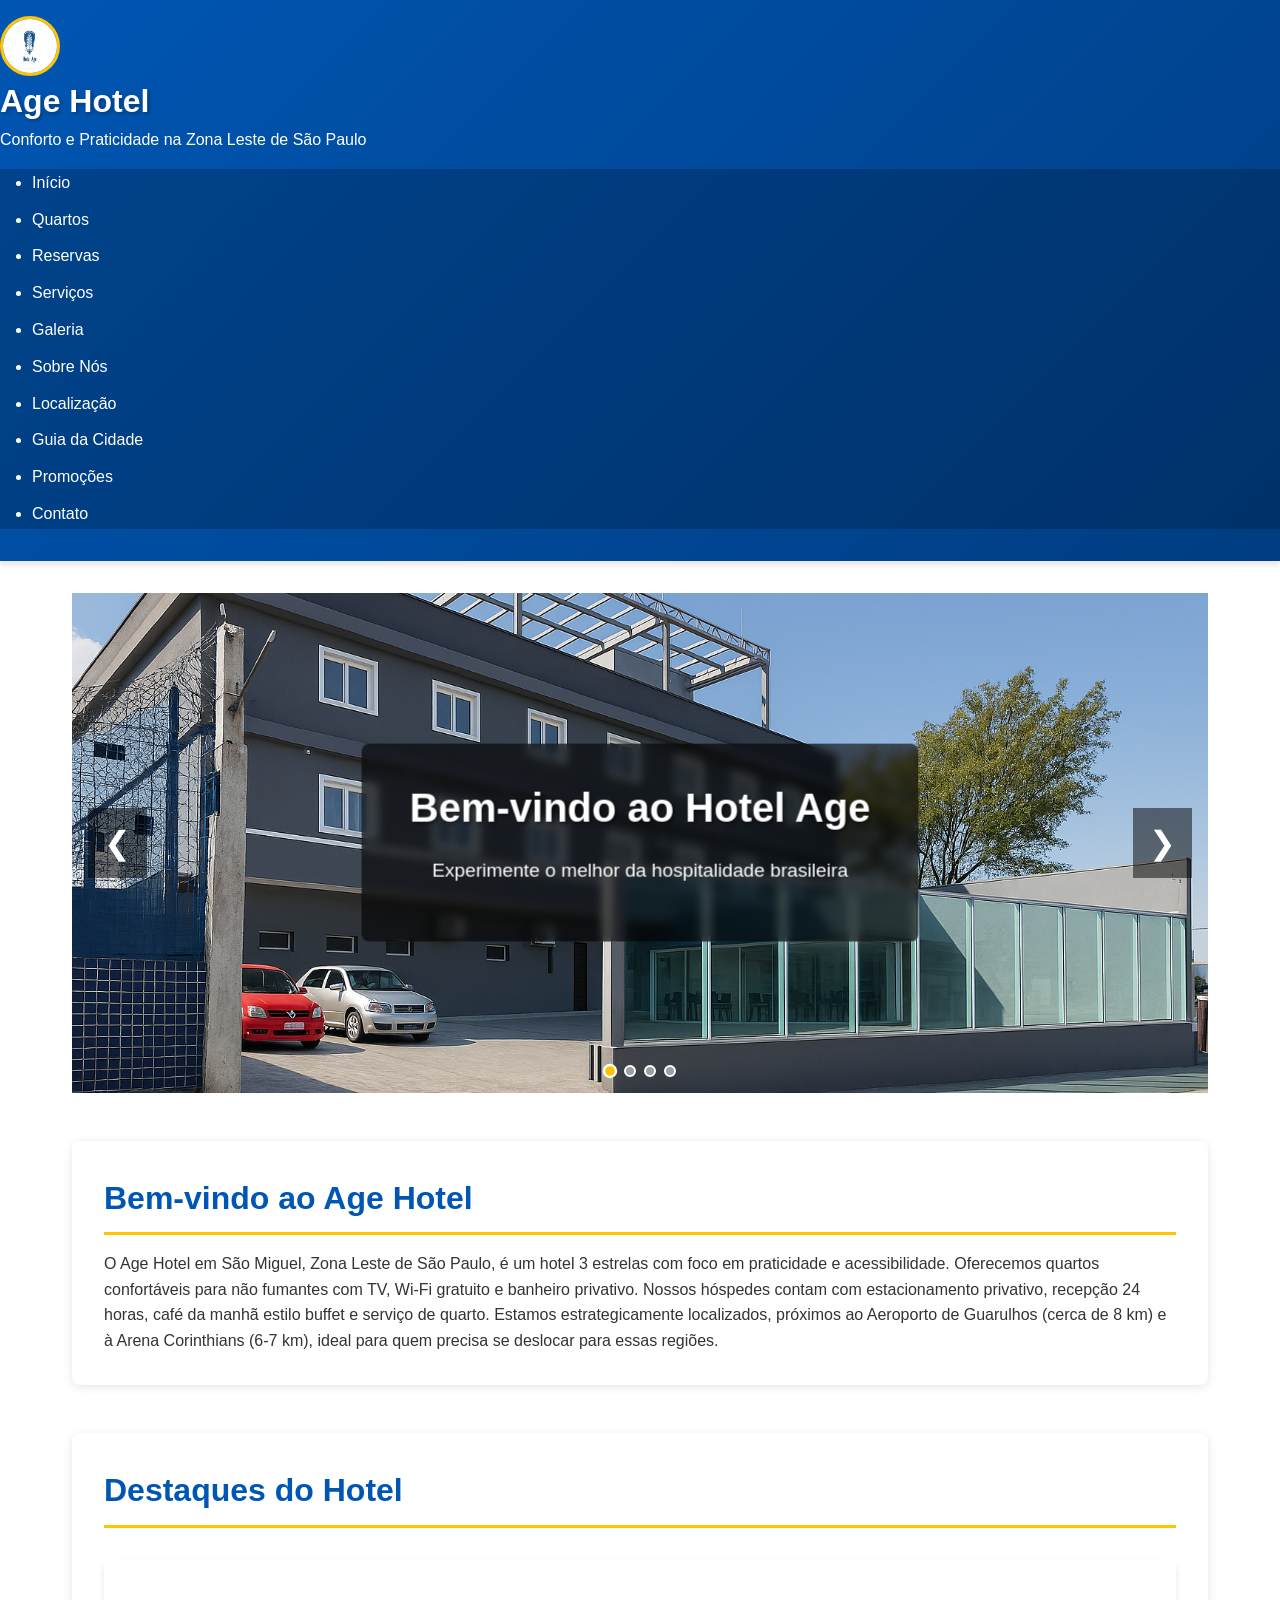
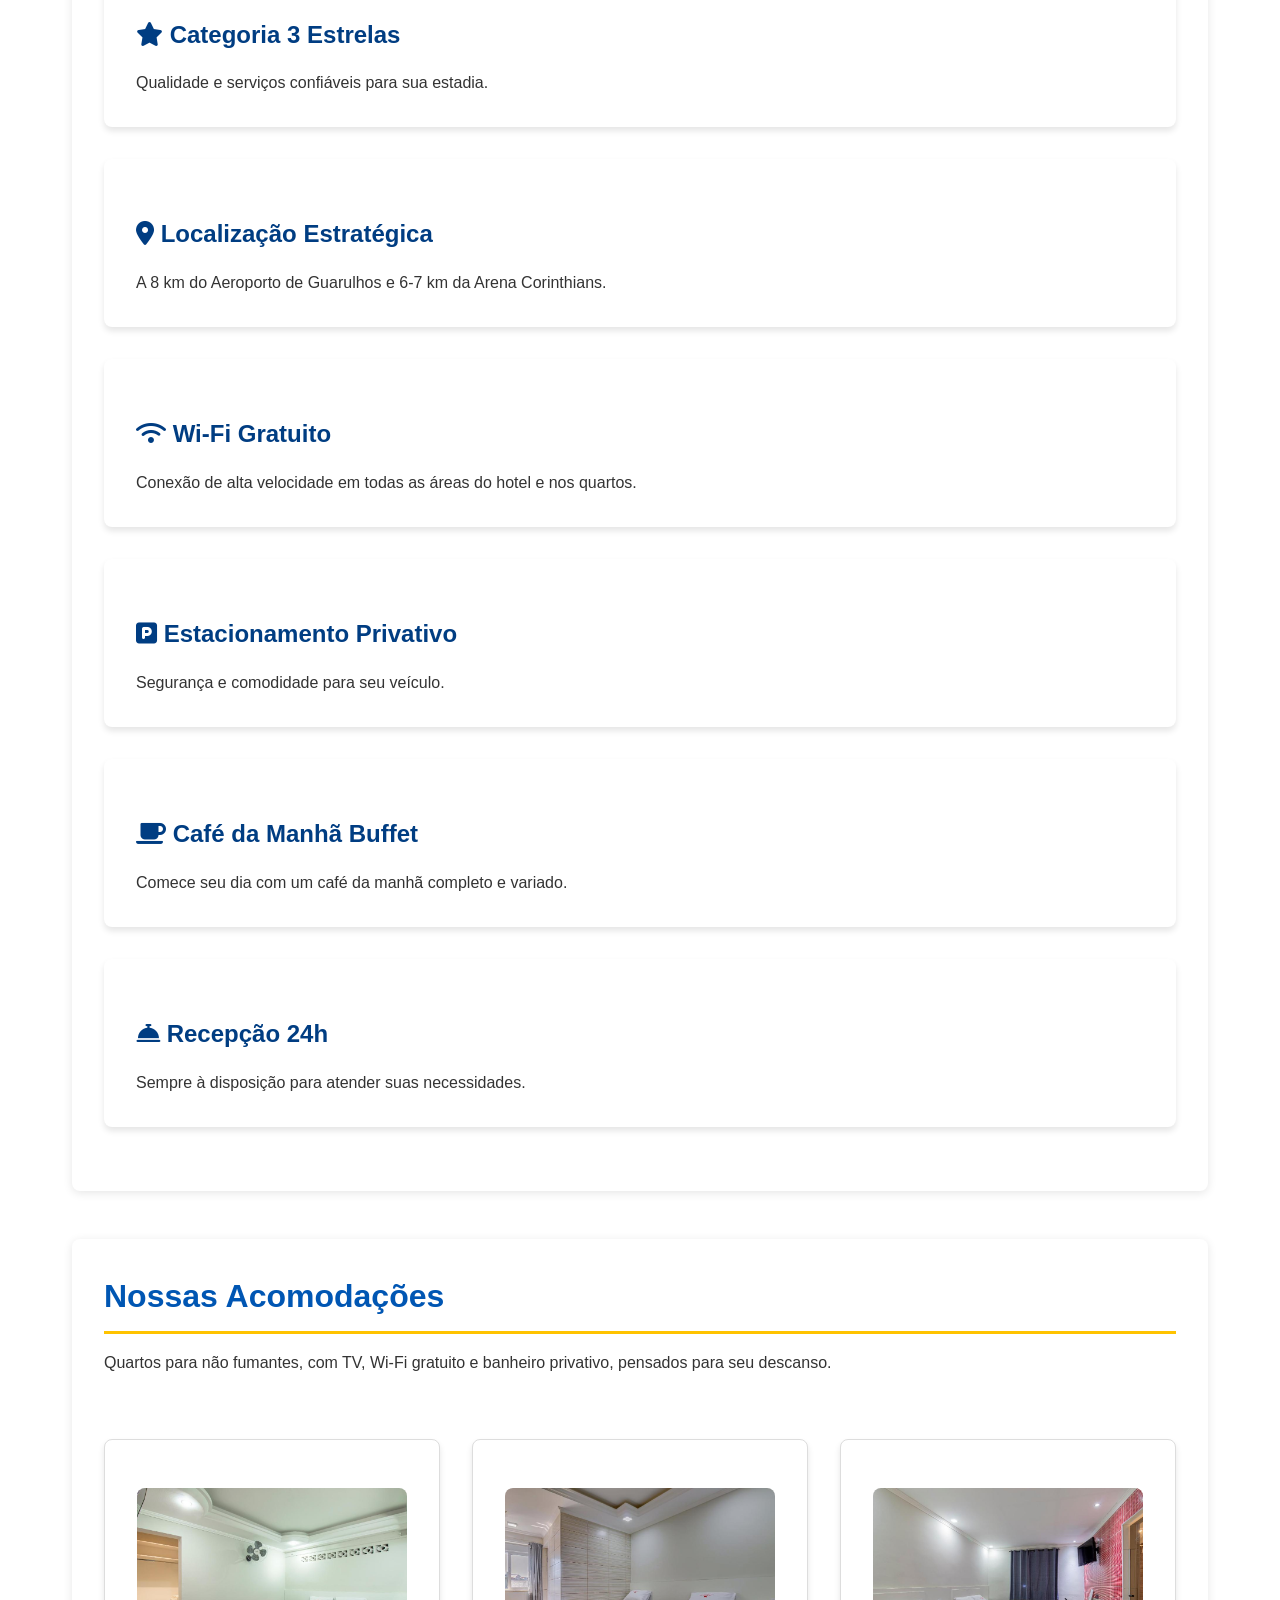
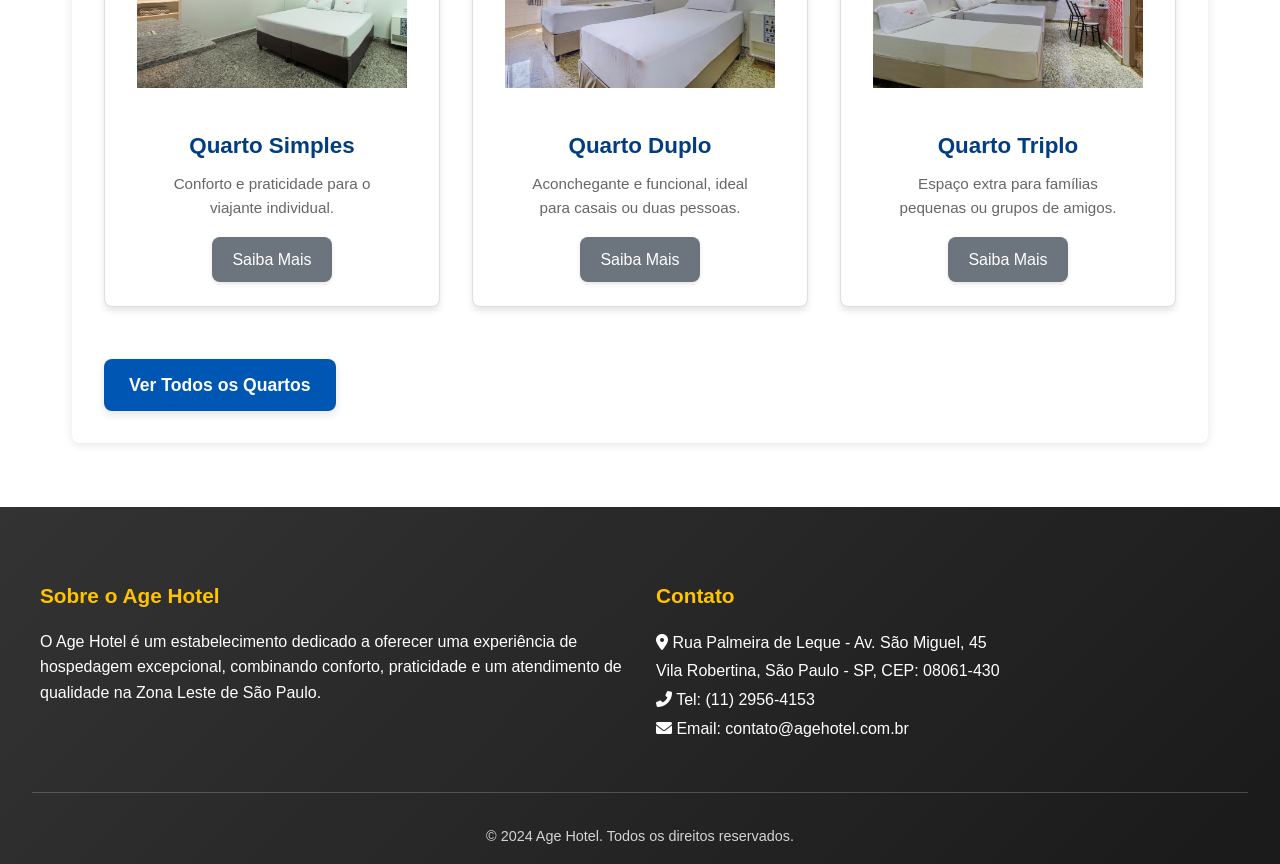
<file: index.html>
<!DOCTYPE html>
<html lang="pt-BR">
<head>
    <meta charset="UTF-8">
    <meta name="viewport" content="width=device-width, initial-scale=1.0">
    <meta name="description" content="Age Hotel em São Miguel, Zona Leste de São Paulo - Hotel 3 estrelas com praticidade, acessibilidade, Wi-Fi, estacionamento, café da manhã. Próximo ao Aeroporto de Guarulhos e Arena Corinthians.">
    <title>Age Hotel - Conforto e Praticidade na Zona Leste de SP</title>
    <link rel="stylesheet" href="https://cdnjs.cloudflare.com/ajax/libs/font-awesome/6.0.0-beta3/css/all.min.css">
    <link rel="stylesheet" href="css/style.css">
</head>
<body>
    <header>
        <div>
            <img src="img/logo hotel.png" alt="Logo Age Hotel - Sua melhor hospedagem">
            <h1>Age Hotel</h1>
            <p>Conforto e Praticidade na Zona Leste de São Paulo</p>
        </div>
        <nav aria-label="Menu Principal">
            <ul>
                <li aria-current="page"><a href="index.html">Início</a></li>
                <li><a href="quartos.html">Quartos</a></li>
                <li><a href="reservas.html">Reservas</a></li>
                <li><a href="servicos.html">Serviços</a></li>
                <li><a href="galeria.html">Galeria</a></li>
                <li><a href="sobre.html">Sobre Nós</a></li>
                <li><a href="localizacao.html">Localização</a></li>
                <li><a href="guia-cidade.html">Guia da Cidade</a></li>
                <li><a href="promocoes.html">Promoções</a></li>
                <li><a href="contato.html">Contato</a></li>
            </ul>
        </nav>
    </header>

    <main>
        <section id="hero"></section>

        <section id="bem-vindo">
            <h2>Bem-vindo ao Age Hotel</h2>
            <p>O Age Hotel em São Miguel, Zona Leste de São Paulo, é um hotel 3 estrelas com foco em praticidade e acessibilidade. Oferecemos quartos confortáveis para não fumantes com TV, Wi-Fi gratuito e banheiro privativo. Nossos hóspedes contam com estacionamento privativo, recepção 24 horas, café da manhã estilo buffet e serviço de quarto. Estamos estrategicamente localizados, próximos ao Aeroporto de Guarulhos (cerca de 8 km) e à Arena Corinthians (6-7 km), ideal para quem precisa se deslocar para essas regiões.</p>
        </section>

        <section id="servicos-destaque" class="servicos-grid">
            <h2>Destaques do Hotel</h2>
            <article class="servico-item">
                <h3><i class="fas fa-star"></i> Categoria 3 Estrelas</h3>
                <p>Qualidade e serviços confiáveis para sua estadia.</p>
            </article>
            <article class="servico-item">
                <h3><i class="fas fa-map-marker-alt"></i> Localização Estratégica</h3>
                <p>A 8 km do Aeroporto de Guarulhos e 6-7 km da Arena Corinthians.</p>
            </article>
            <article class="servico-item">
                <h3><i class="fas fa-wifi"></i> Wi-Fi Gratuito</h3>
                <p>Conexão de alta velocidade em todas as áreas do hotel e nos quartos.</p>
            </article>
            <article class="servico-item">
                <h3><i class="fas fa-parking"></i> Estacionamento Privativo</h3>
                <p>Segurança e comodidade para seu veículo.</p>
            </article>
            <article class="servico-item">
                <h3><i class="fas fa-coffee"></i> Café da Manhã Buffet</h3>
                <p>Comece seu dia com um café da manhã completo e variado.</p>
            </article>
            <article class="servico-item">
                <h3><i class="fas fa-concierge-bell"></i> Recepção 24h</h3>
                <p>Sempre à disposição para atender suas necessidades.</p>
            </article>
        </section>

        <section id="quartos-recentes">
            <h2>Nossas Acomodações</h2>
            <p>Quartos para não fumantes, com TV, Wi-Fi gratuito e banheiro privativo, pensados para seu descanso.</p>
            <div class="quartos-grid">
                <article class="quarto-card">
                    <img src="img/602382718.jpg" alt="Quarto Simples" loading="lazy">
                    <h3>Quarto Simples</h3>
                    <p>Conforto e praticidade para o viajante individual.</p>
                    <a href="quartos.html#simples" class="btn-secondary">Saiba Mais</a>
                </article>
                <article class="quarto-card">
                    <img src="img/602382735.jpg" alt="Quarto Duplo" loading="lazy">
                    <h3>Quarto Duplo</h3>
                    <p>Aconchegante e funcional, ideal para casais ou duas pessoas.</p>
                    <a href="quartos.html#duplo" class="btn-secondary">Saiba Mais</a>
                </article>
                <article class="quarto-card">
                    <img src="img/602382742.jpg" alt="Quarto Triplo" loading="lazy">
                    <h3>Quarto Triplo</h3>
                    <p>Espaço extra para famílias pequenas ou grupos de amigos.</p>
                    <a href="quartos.html#triplo" class="btn-secondary">Saiba Mais</a>
                </article>
            </div>
            <a href="quartos.html" class="btn-primary">Ver Todos os Quartos</a>
        </section>
    </main>

    <footer>
        <div>
            <section>
                <h3>Sobre o Age Hotel</h3>
                <p>O Age Hotel é um estabelecimento dedicado a oferecer uma experiência de hospedagem excepcional, combinando conforto, praticidade e um atendimento de qualidade na Zona Leste de São Paulo.</p>
            </section>

  
            <section>
                <h3>Contato</h3>
                <address>
                    <p><i class="fas fa-map-marker-alt"></i> Rua Palmeira de Leque - Av. São Miguel, 45</p>
                    <p>Vila Robertina, São Paulo - SP, CEP: 08061-430</p>
                    <p><i class="fas fa-phone-alt"></i> Tel: <a href="tel:+551129564153">(11) 2956-4153</a></p>
                    <p><i class="fas fa-envelope"></i> Email: <a href="mailto:contato@agehotel.com.br">contato@agehotel.com.br</a></p>
                </address>
            </section>
        </div>

        <hr>

        <div>
            <p>© 2024 Age Hotel. Todos os direitos reservados.</p>
        </div>
    </footer>
    
    <script src="js/script.js"></script>
</body>
</html>
</file>
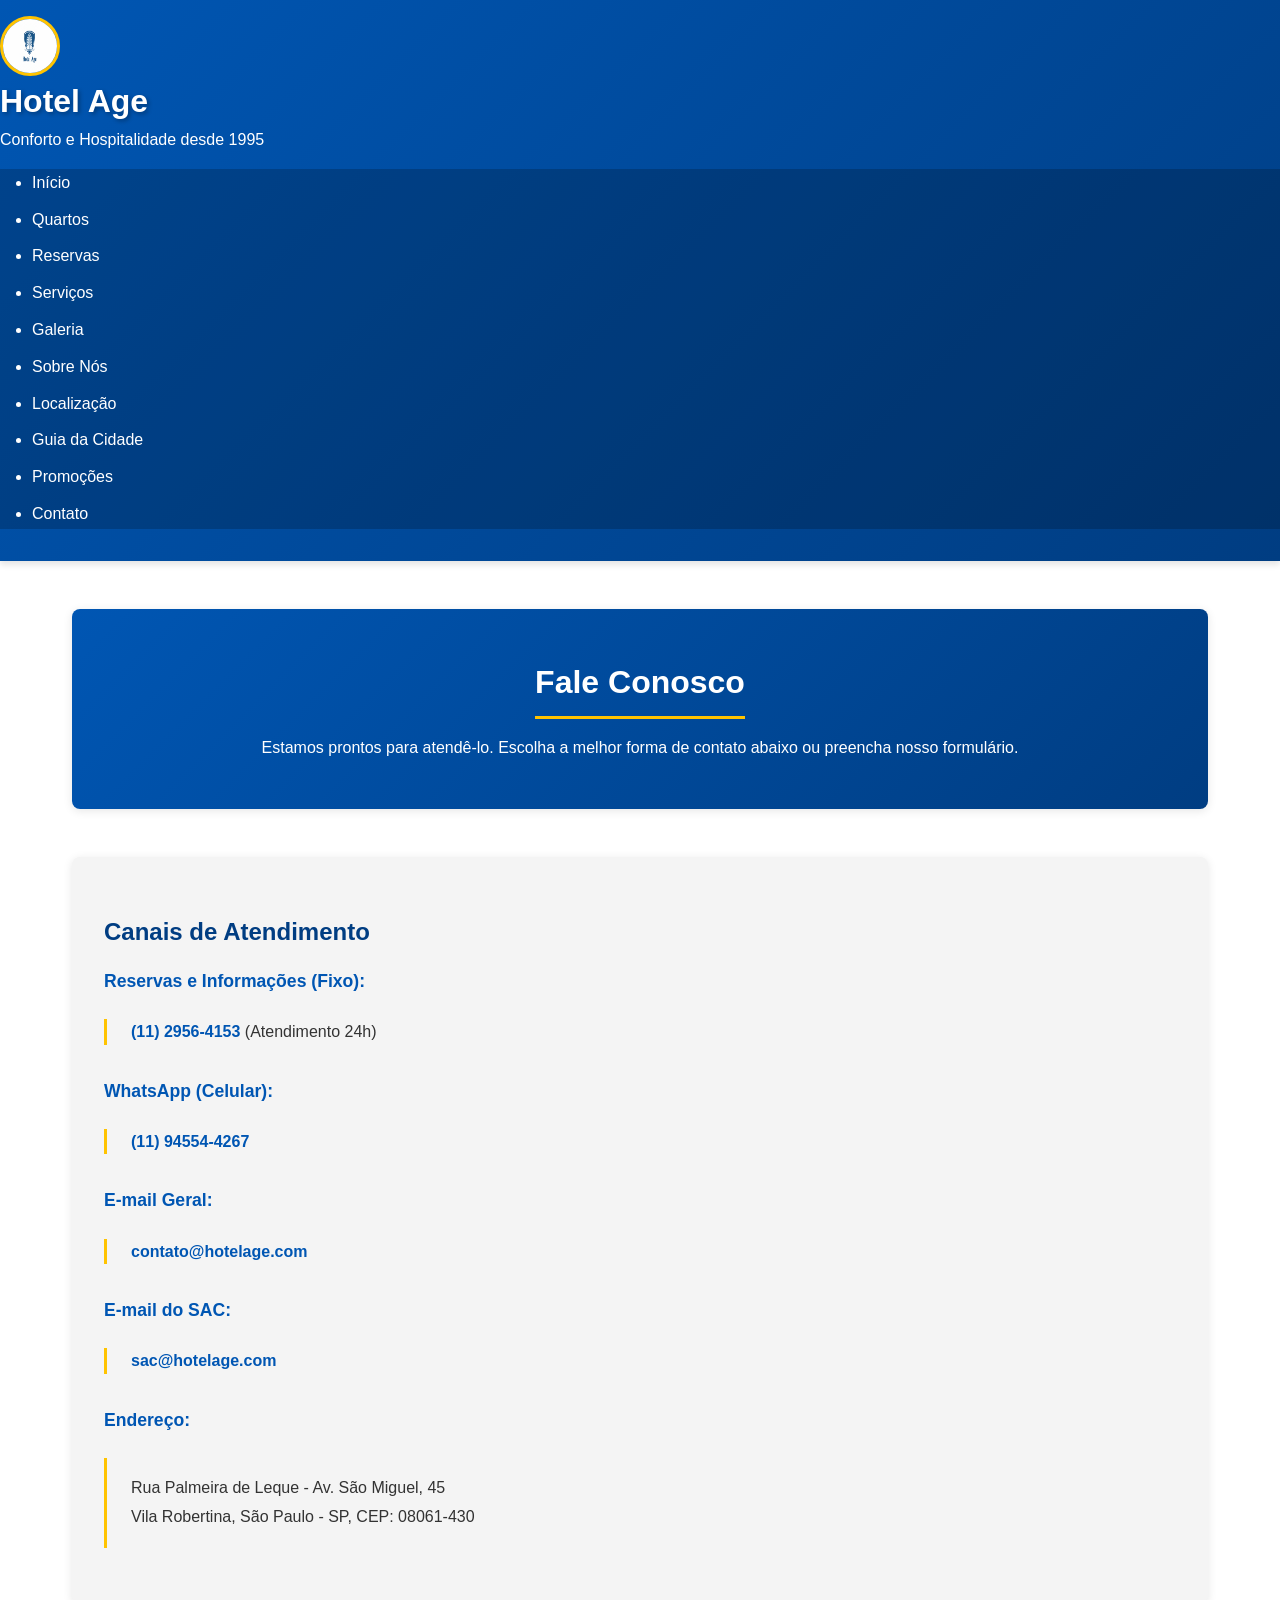
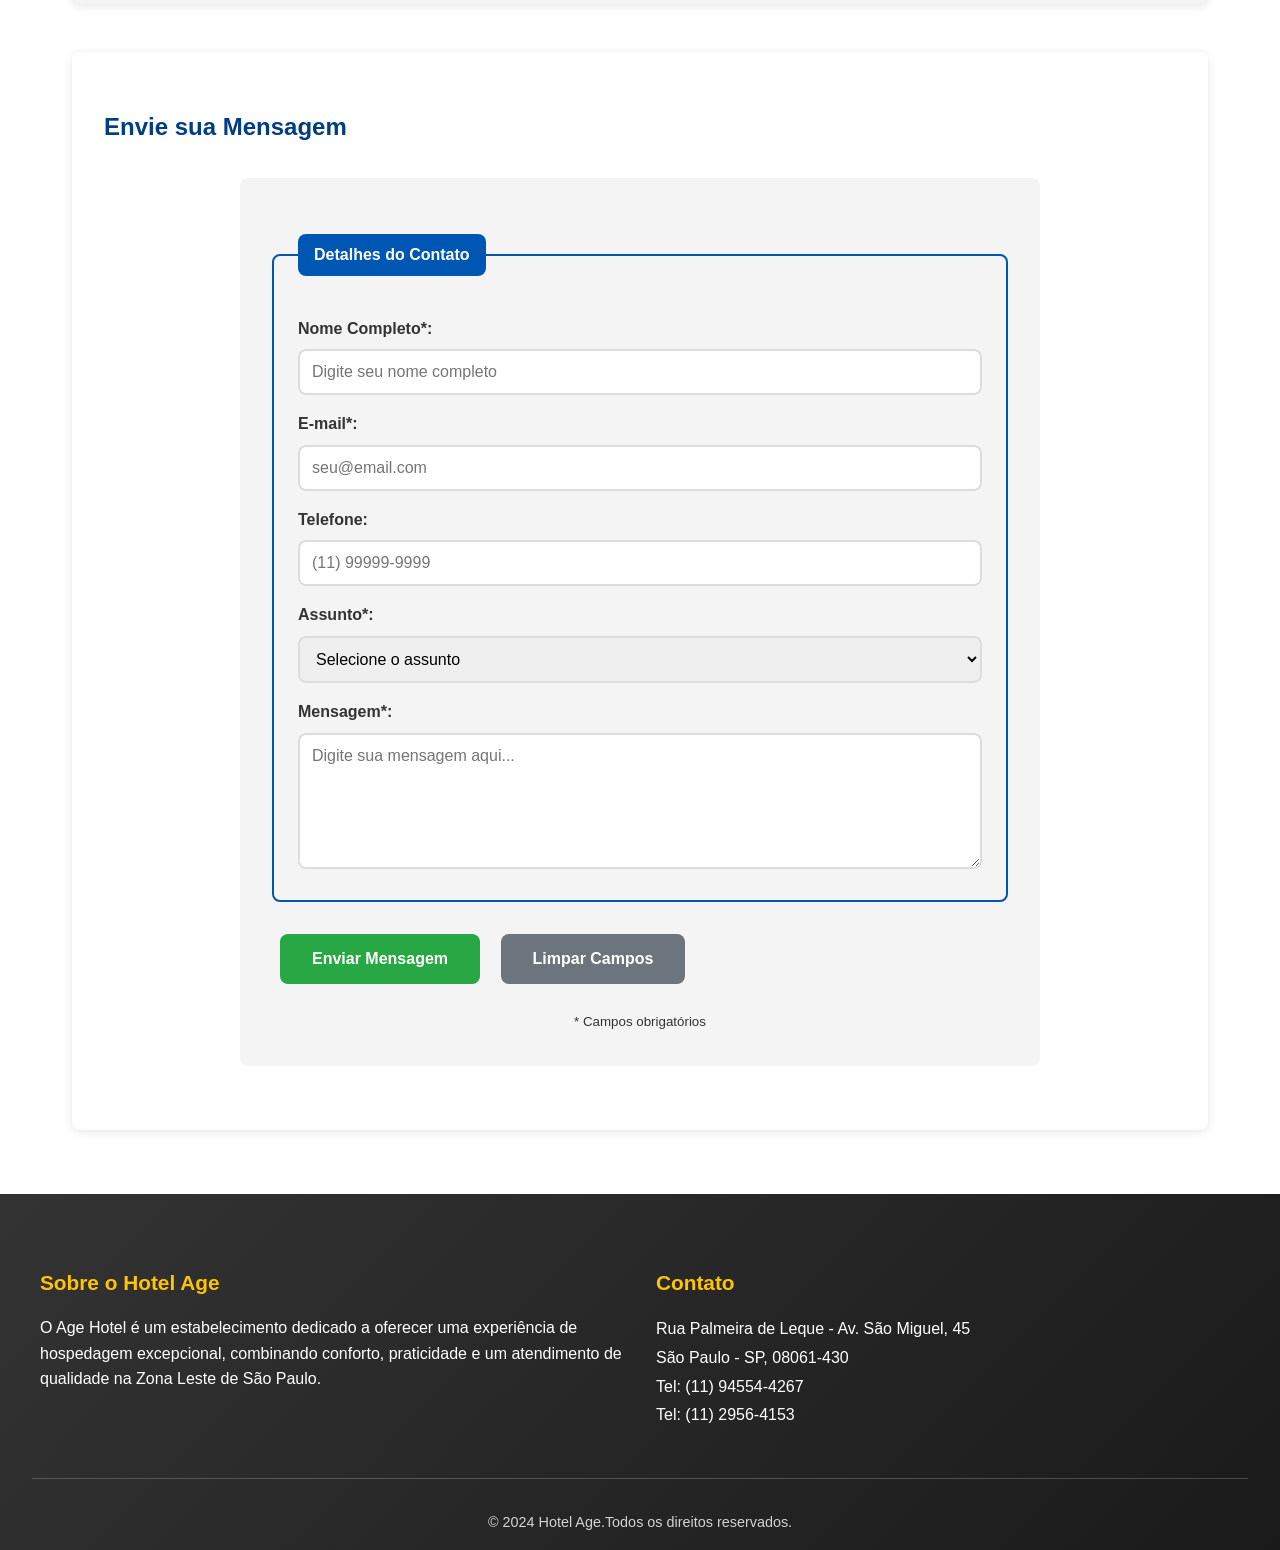
<file: contato.html>
<!DOCTYPE html>
<html lang="pt-BR">
<head>
    <meta charset="UTF-8">
    <meta name="viewport" content="width=device-width, initial-scale=1.0">
    <title>Hotel Age - Fale Conosco</title>
    <link rel="stylesheet" href="https://cdnjs.cloudflare.com/ajax/libs/font-awesome/6.0.0-beta3/css/all.min.css">
    <link rel="stylesheet" href="css/style.css">
</head>
<body>
    <header>
        <div>
            <img src="img/logo hotel.png" alt="Logo Hotel Age - Sua melhor hospedagem">
            <h1>Hotel Age</h1>
            <p>Conforto e Hospitalidade desde 1995</p>
        </div>
        <nav aria-label="Menu Principal">
            <ul>
                <li><a href="index.html">Início</a></li>
                <li><a href="quartos.html">Quartos</a></li>
                <li><a href="reservas.html">Reservas</a></li>
                <li><a href="servicos.html">Serviços</a></li>
                <li><a href="galeria.html">Galeria</a></li>
                <li><a href="sobre.html">Sobre Nós</a></li>
                <li><a href="localizacao.html">Localização</a></li>
                <li><a href="guia-cidade.html">Guia da Cidade</a></li>
                <li><a href="promocoes.html">Promoções</a></li>
                <li><a href="contato.html" aria-current="page">Contato</a></li>
            </ul>
        </nav>
    </header>

    <main>
        <section id="header-contato">
            <h2>Fale Conosco</h2>
            <p>Estamos prontos para atendê-lo. Escolha a melhor forma de contato abaixo ou preencha nosso formulário.</p>
        </section>

        <section id="info-contato">
            <h3>Canais de Atendimento</h3>
             <dl>
                 <dt>Reservas e Informações (Fixo):</dt>
                 <dd><a href="tel:+551129564153">(11) 2956-4153</a> (Atendimento 24h)</dd>
                 
                 <dt>WhatsApp (Celular):</dt>
                 <dd><a href="https://wa.me/5511945544267" target="_blank">(11) 94554-4267</a></dd>
                 
                 <dt>E-mail Geral:</dt>
                 <dd><a href="mailto:contato@hotelage.com">contato@hotelage.com</a></dd>
                 
                 <dt>E-mail do SAC:</dt>
                 <dd><a href="mailto:sac@hotelage.com">sac@hotelage.com</a></dd>
                 
                 <dt>Endereço:</dt>
                 <dd><address>Rua Palmeira de Leque - Av. São Miguel, 45<br>Vila Robertina, São Paulo - SP, CEP: 08061-430</address></dd>
             </dl>
        </section>

        <section id="formulario-contato">
            <h3>Envie sua Mensagem</h3>
            <form action="enviar_contato.php" method="post">
                <fieldset>
                    <legend>Detalhes do Contato</legend>

                    <div>
                        <label for="nome">Nome Completo*:</label>
                        <input type="text" id="nome" name="nome" required placeholder="Digite seu nome completo">
                    </div>

                    <div>
                        <label for="email-contato">E-mail*:</label>
                        <input type="email" id="email-contato" name="email" required placeholder="seu@email.com">
                    </div>

                    <div>
                        <label for="telefone">Telefone:</label>
                        <input type="tel" id="telefone" name="telefone" placeholder="(11) 99999-9999">
                    </div>

                   <div>
                        <label for="assunto">Assunto*:</label>
                        <select id="assunto" name="assunto" required>
                            <option value="">Selecione o assunto</option>
                            <option value="reserva">Dúvidas sobre Reserva</option>
                            <option value="orcamento">Orçamento para Eventos</option>
                            <option value="feedback">Sugestões ou Reclamações (SAC)</option>
                            <option value="outros">Outros Assuntos</option>
                        </select>
                   </div>

                   <div>
                        <label for="mensagem">Mensagem*:</label>
                        <textarea id="mensagem" name="mensagem" rows="6" required maxlength="1000" placeholder="Digite sua mensagem aqui..."></textarea>
                   </div>
                </fieldset>

                <div>
                    <button type="submit">Enviar Mensagem</button>
                    <button type="reset">Limpar Campos</button>
                </div>

                <p style="text-align: center; margin-top: 1rem;"><small>* Campos obrigatórios</small></p>
            </form>
        </section>
    </main>

    <footer>
        <div>
            <section>
                <h3>Sobre o Hotel Age</h3>
                <p>O Age Hotel é um estabelecimento dedicado a oferecer uma experiência de hospedagem excepcional, combinando conforto, praticidade e um atendimento de qualidade na Zona Leste de São Paulo.</p>
            </section>
       
            <section>
                <h3>Contato</h3>
                <address>
                    <p>Rua Palmeira de Leque - Av. São Miguel, 45</p>
                    <p>São Paulo - SP, 08061-430</p>
                    <p>Tel: <a href="tel:+551129564153">(11) 94554-4267</a></p> <p>Tel: <a href="tel:+551129564153">(11) 2956-4153</a></p>
                </address>
            </section>
        </div>

        <hr>

        <div>
            <p>&copy; 2024 Hotel Age.Todos os direitos reservados.</p>
        </div>
    </footer>

    <script src="js/script.js"></script>
</body>
</html>
</file>
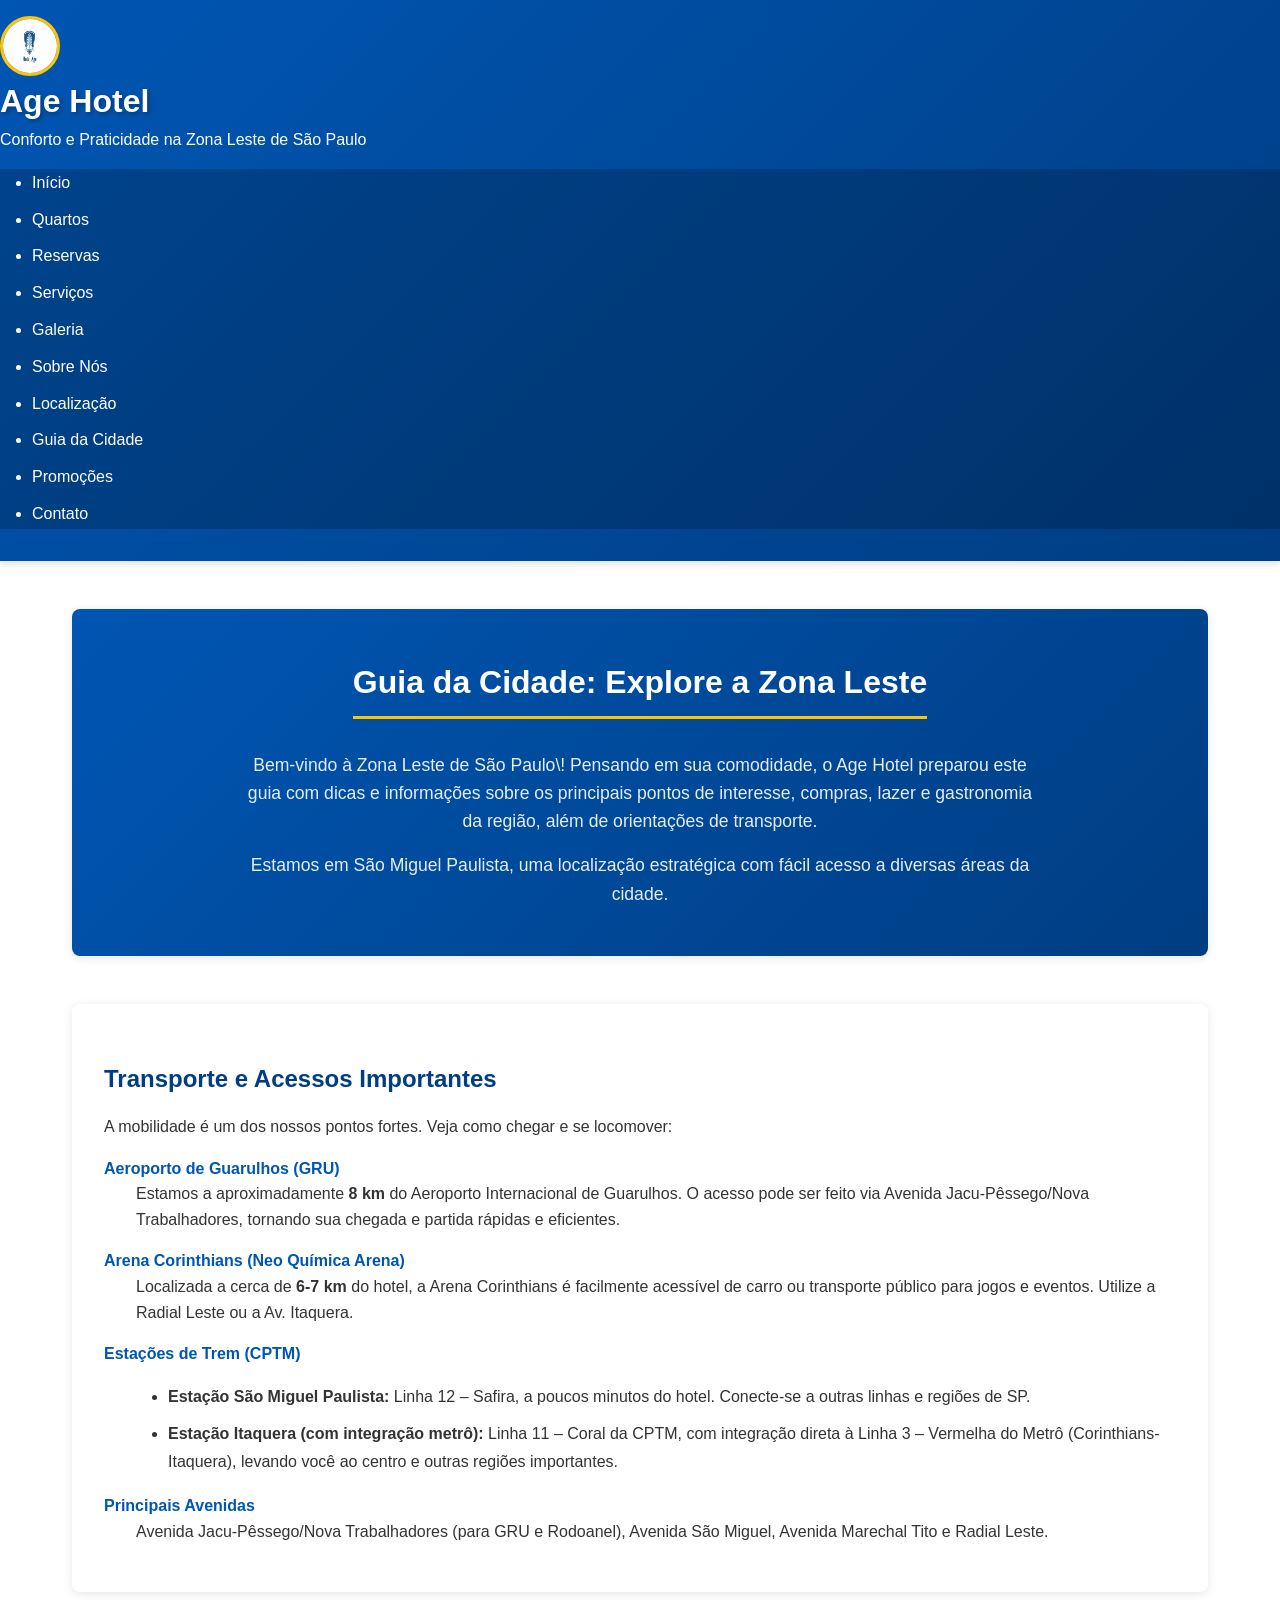
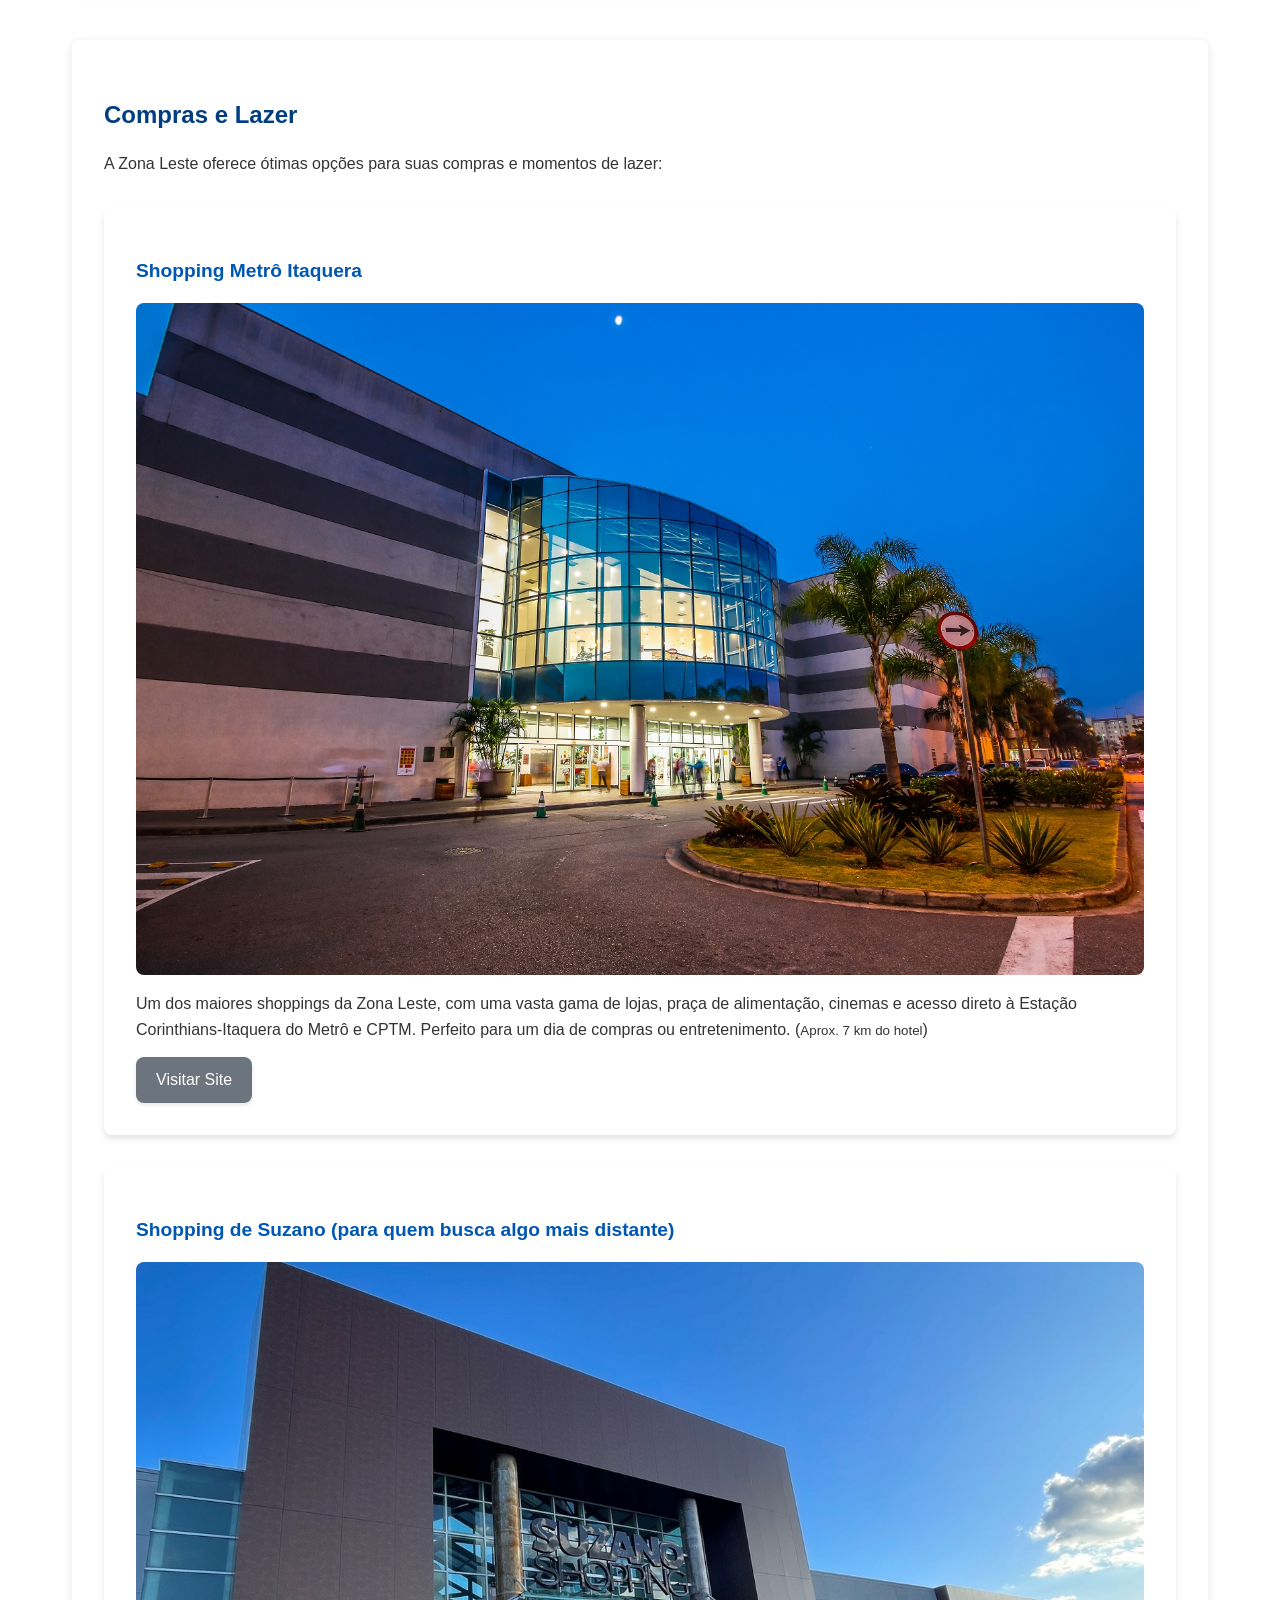
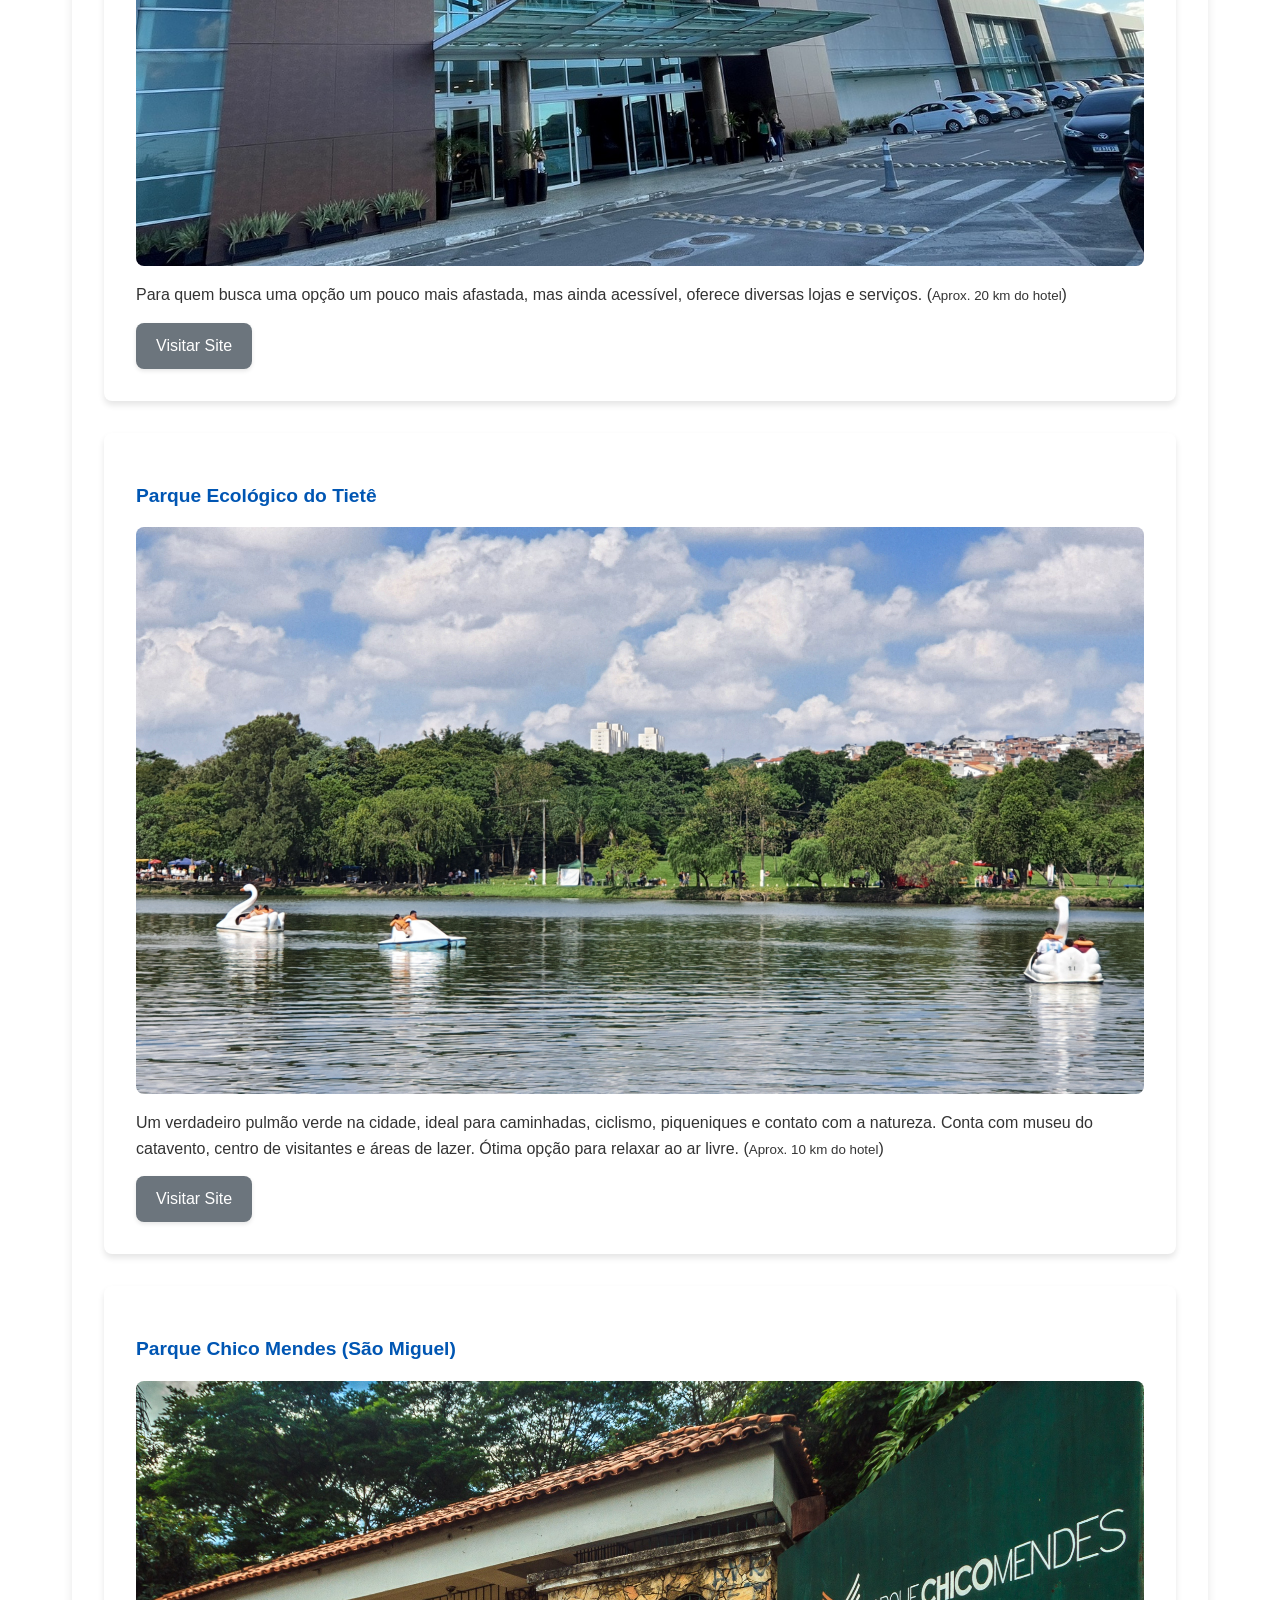
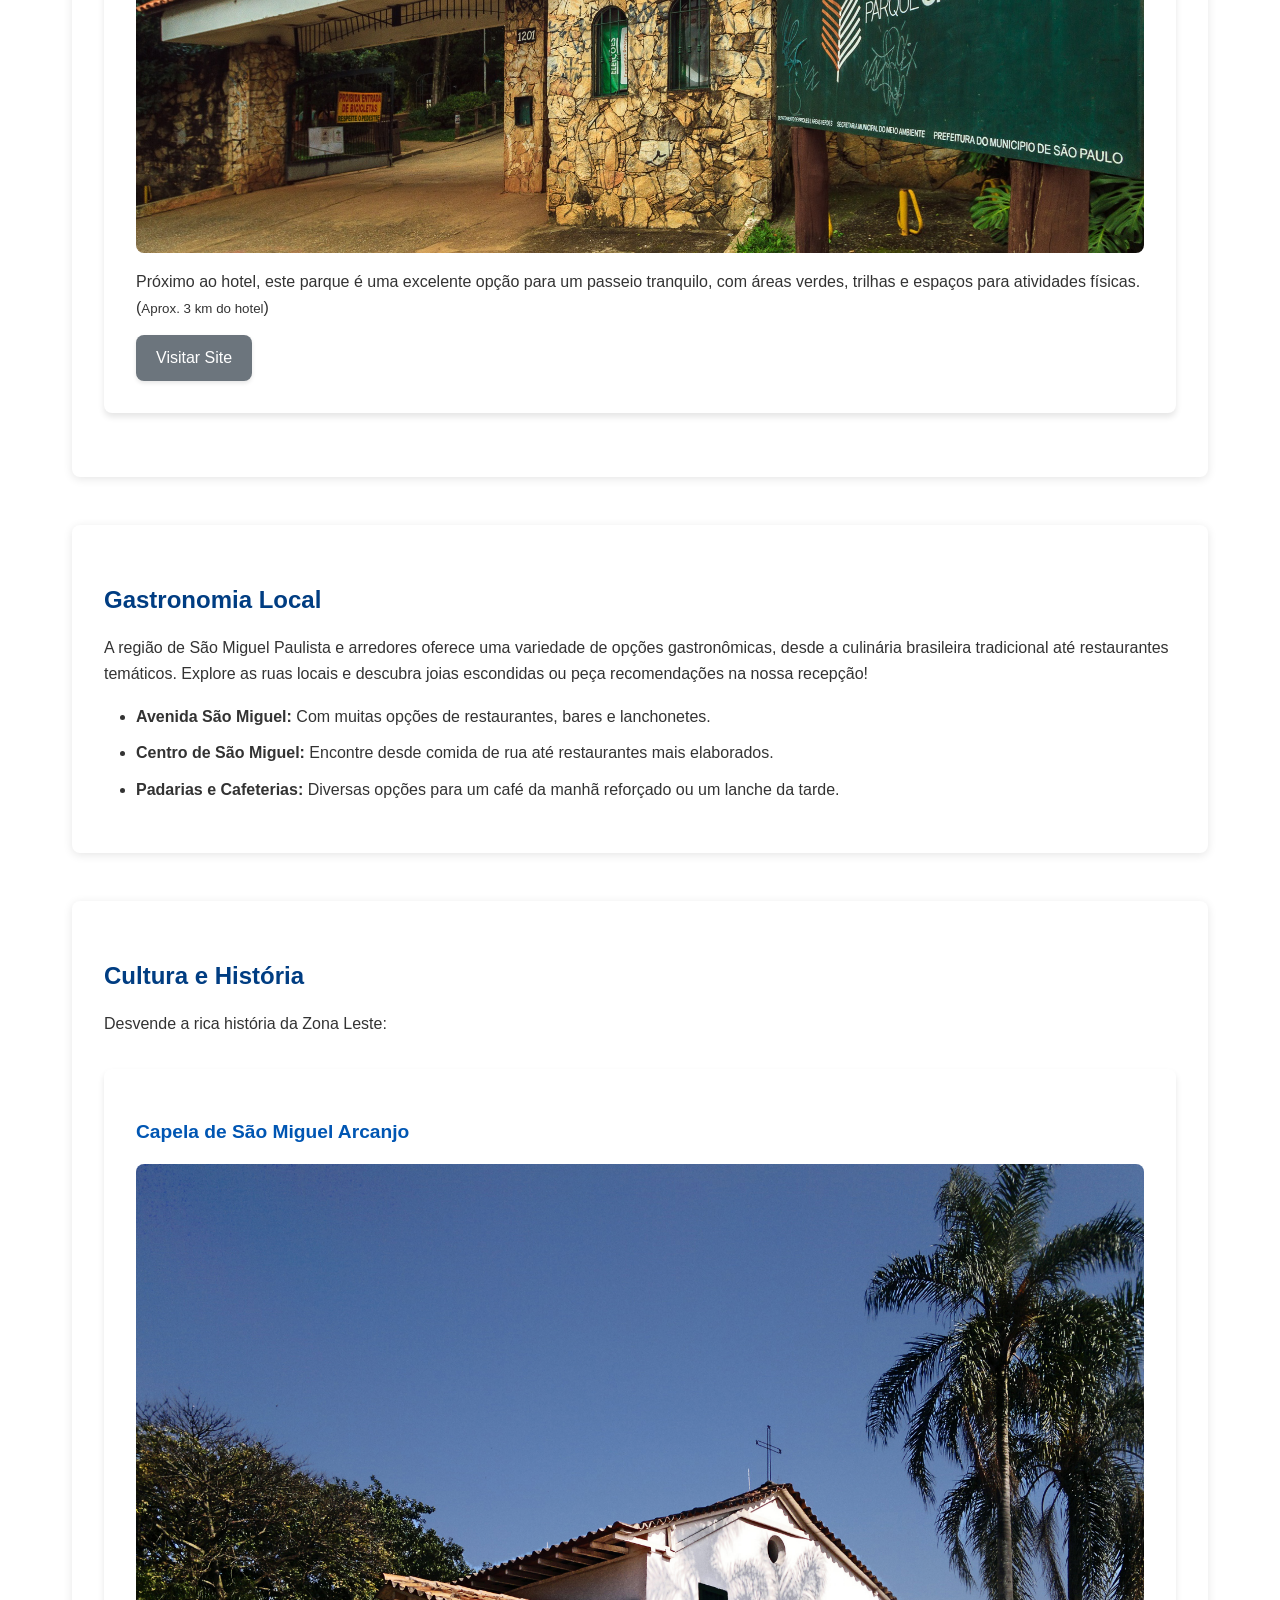
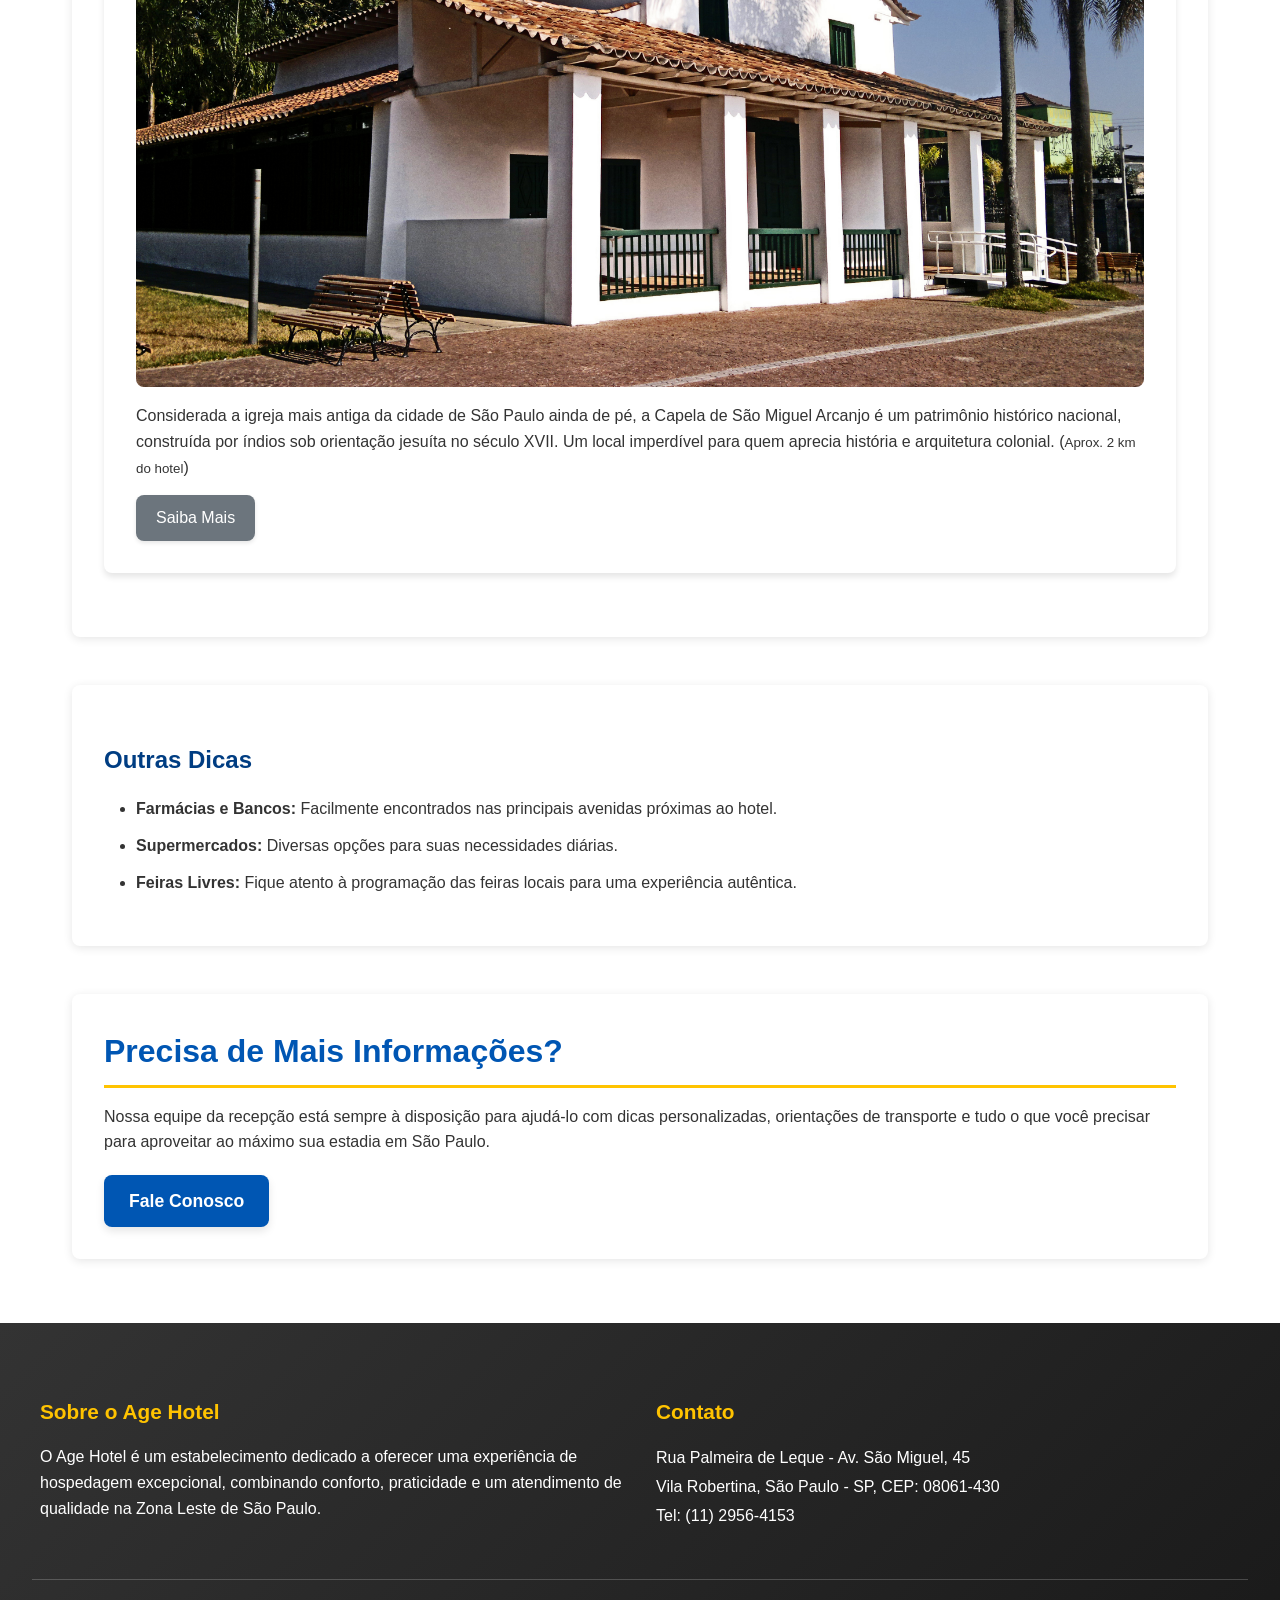
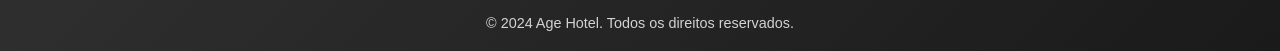
<file: guia-cidade.html>
<!DOCTYPE html>
<html lang="pt-BR">
<head>
    <meta charset="UTF-8">
    <meta name="viewport" content="width=device-width, initial-scale=1.0">
    <meta name="description" content="Guia completo da Zona Leste de São Paulo para hóspedes do Age Hotel. Descubra pontos turísticos, shoppings, gastronomia, parques e acessos na região de São Miguel Paulista e Itaquera.">
    <title>Guia da Cidade - Age Hotel</title>
    <link rel="stylesheet" href="https://cdnjs.cloudflare.com/ajax/libs/font-awesome/6.0.0-beta3/css/all.min.css">
    <link rel="stylesheet" href="css/style.css">
</head>
<body>
    <header>
        <div>
            <img src="img/logo hotel.png" alt="Logo Age Hotel - Sua melhor hospedagem">
            <h1>Age Hotel</h1>
            <p>Conforto e Praticidade na Zona Leste de São Paulo</p>
        </div>
        <nav aria-label="Menu Principal">
            <ul>
                <li><a href="index.html">Início</a></li>
                <li><a href="quartos.html">Quartos</a></li>
                <li><a href="reservas.html">Reservas</a></li>
                <li><a href="servicos.html">Serviços</a></li>
                <li><a href="galeria.html">Galeria</a></li>
                <li><a href="sobre.html">Sobre Nós</a></li>
                <li><a href="localizacao.html">Localização</a></li>
                <li aria-current="page"><a href="guia-cidade.html">Guia da Cidade</a></li>
                <li><a href="promocoes.html">Promoções</a></li>
                <li><a href="contato.html">Contato</a></li>
            </ul>
        </nav>
    </header>

    <main>
        <section id="header-guia">
            <h2>Guia da Cidade: Explore a Zona Leste</h2>
            <p>Bem-vindo à Zona Leste de São Paulo\! Pensando em sua comodidade, o Age Hotel preparou este guia com dicas e informações sobre os principais pontos de interesse, compras, lazer e gastronomia da região, além de orientações de transporte.</p>
            <p>Estamos em São Miguel Paulista, uma localização estratégica com fácil acesso a diversas áreas da cidade.</p>
        </section>

        <section id="transporte-acessos">
            <h3>Transporte e Acessos Importantes</h3>
            <p>A mobilidade é um dos nossos pontos fortes. Veja como chegar e se locomover:</p>
            
            <dl>
                <dt>Aeroporto de Guarulhos (GRU)</dt>
                <dd>Estamos a aproximadamente <strong>8 km</strong> do Aeroporto Internacional de Guarulhos. O acesso pode ser feito via Avenida Jacu-Pêssego/Nova Trabalhadores, tornando sua chegada e partida rápidas e eficientes.</dd>
                
                <dt>Arena Corinthians (Neo Química Arena)</dt>
                <dd>Localizada a cerca de <strong>6-7 km</strong> do hotel, a Arena Corinthians é facilmente acessível de carro ou transporte público para jogos e eventos. Utilize a Radial Leste ou a Av. Itaquera.</dd>
                
                <dt>Estações de Trem (CPTM)</dt>
                <dd>
                    <ul>
                        <li><strong>Estação São Miguel Paulista:</strong> Linha 12 – Safira, a poucos minutos do hotel. Conecte-se a outras linhas e regiões de SP.</li>
                        <li><strong>Estação Itaquera (com integração metrô):</strong> Linha 11 – Coral da CPTM, com integração direta à Linha 3 – Vermelha do Metrô (Corinthians-Itaquera), levando você ao centro e outras regiões importantes.</li>
                    </ul>
                </dd>
                
                <dt>Principais Avenidas</dt>
                <dd>Avenida Jacu-Pêssego/Nova Trabalhadores (para GRU e Rodoanel), Avenida São Miguel, Avenida Marechal Tito e Radial Leste.</dd>
            </dl>
        </section>

        <section id="compras-lazer">
            <h3>Compras e Lazer</h3>
            <p>A Zona Leste oferece ótimas opções para suas compras e momentos de lazer:</p>
            
            <article>
                <h4>Shopping Metrô Itaquera</h4>
                <img src="img/Fachada_Shopping_Metro_Itaquera.jpg" alt="Fachada do Shopping Metrô Itaquera" loading="lazy">
                <p>Um dos maiores shoppings da Zona Leste, com uma vasta gama de lojas, praça de alimentação, cinemas e acesso direto à Estação Corinthians-Itaquera do Metrô e CPTM. Perfeito para um dia de compras ou entretenimento. (<small>Aprox. 7 km do hotel</small>)</p>
                <a href="https://www.shoppingitaquera.com.br/" target="_blank" class="btn-secondary">Visitar Site</a>
            </article>

            <article>
                <h4>Shopping de Suzano (para quem busca algo mais distante)</h4>
                <img src="img/suzano shopping.jpg" alt="Fachada do Shopping União de Suzano" loading="lazy">
                <p>Para quem busca uma opção um pouco mais afastada, mas ainda acessível, oferece diversas lojas e serviços. (<small>Aprox. 20 km do hotel</small>)</p>
                <a href="https://www.suzanoshopping.com.br/" target="_blank" class="btn-secondary">Visitar Site</a>
            </article>

             <article>
                <h4>Parque Ecológico do Tietê</h4>
                <img src="img/ecologico.jpg" alt="Vista do Parque Ecológico do Tietê com lago e árvores" loading="lazy">
                <p>Um verdadeiro pulmão verde na cidade, ideal para caminhadas, ciclismo, piqueniques e contato com a natureza. Conta com museu do catavento, centro de visitantes e áreas de lazer. Ótima opção para relaxar ao ar livre. (<small>Aprox. 10 km do hotel</small>)</p>
                <a href="https://www.parqueecologicodotiete.com.br/" target="_blank" class="btn-secondary">Visitar Site</a>
            </article>

            <article>
                <h4>Parque Chico Mendes (São Miguel)</h4>
                <img src="img/PARQUE CHICO MENDES-SAO MIGUEL PAULISTA_2018.jpg" alt="Entrada do Parque Chico Mendes" loading="lazy">
                <p>Próximo ao hotel, este parque é uma excelente opção para um passeio tranquilo, com áreas verdes, trilhas e espaços para atividades físicas. (<small>Aprox. 3 km do hotel</small>)</p>
                <a href="https://prefeitura.sp.gov.br/web/meio_ambiente/w/parques/regiao_leste/5739" target="_blank" class="btn-secondary">Visitar Site</a>
            </article>
        </section>

        <section id="gastronomia">
            <h3>Gastronomia Local</h3>
            <p>A região de São Miguel Paulista e arredores oferece uma variedade de opções gastronômicas, desde a culinária brasileira tradicional até restaurantes temáticos. Explore as ruas locais e descubra joias escondidas ou peça recomendações na nossa recepção!</p>
            <ul>
                <li><strong>Avenida São Miguel:</strong> Com muitas opções de restaurantes, bares e lanchonetes.</li>
                <li><strong>Centro de São Miguel:</strong> Encontre desde comida de rua até restaurantes mais elaborados.</li>
                <li><strong>Padarias e Cafeterias:</strong> Diversas opções para um café da manhã reforçado ou um lanche da tarde.</li>
            </ul>
        </section>

        <section id="cultura-historia">
            <h3>Cultura e História</h3>
            <p>Desvende a rica história da Zona Leste:</p>
            
            <article>
                <h4>Capela de São Miguel Arcanjo</h4>
                <img src="img/São_Paulo_-_Capela_de_São_Miguel_Arcanjo_-_bairro_São_Miguel_Paulista_por_Carlos_Alkmin.jpg" alt="Fachada da Capela de São Miguel Arcanjo" loading="lazy">
                <p>Considerada a igreja mais antiga da cidade de São Paulo ainda de pé, a Capela de São Miguel Arcanjo é um patrimônio histórico nacional, construída por índios sob orientação jesuíta no século XVII. Um local imperdível para quem aprecia história e arquitetura colonial. (<small>Aprox. 2 km do hotel</small>)</p>
                <a href="https://pt.wikipedia.org/wiki/Igreja_de_S%C3%A3o_Miguel_Paulista" target="_blank" class="btn-secondary">Saiba Mais</a>
            </article>
        </section>

        <section id="outras-dicas">
            <h3>Outras Dicas</h3>
            <ul>
                <li><strong>Farmácias e Bancos:</strong> Facilmente encontrados nas principais avenidas próximas ao hotel.</li>
                <li><strong>Supermercados:</strong> Diversas opções para suas necessidades diárias.</li>
                <li><strong>Feiras Livres:</strong> Fique atento à programação das feiras locais para uma experiência autêntica.</li>
            </ul>
        </section>

        <section id="contato-guia">
            <h2>Precisa de Mais Informações?</h2>
            <p>Nossa equipe da recepção está sempre à disposição para ajudá-lo com dicas personalizadas, orientações de transporte e tudo o que você precisar para aproveitar ao máximo sua estadia em São Paulo.</p>
            <a href="contato.html" class="btn-primary">Fale Conosco</a>
        </section>
    </main>

    <footer>
        <div>
            <section>
                <h3>Sobre o Age Hotel</h3>
                <p>O Age Hotel é um estabelecimento dedicado a oferecer uma experiência de hospedagem excepcional, combinando conforto, praticidade e um atendimento de qualidade na Zona Leste de São Paulo.</p>
            </section>

            <section>
                <h3>Contato</h3>
                <address>
                    <p>Rua Palmeira de Leque - Av. São Miguel, 45</p>
                    <p>Vila Robertina, São Paulo - SP, CEP: 08061-430</p>
                    <p>Tel: <a href="tel:+551129564153">(11) 2956-4153</a></p>
                </address>
            </section>
        </div>

        <hr>

        <div>
            <p>© 2024 Age Hotel. Todos os direitos reservados.</p>
        </div>
    </footer>
    <script src="js/script.js"></script>
</body>
</html>
</file>
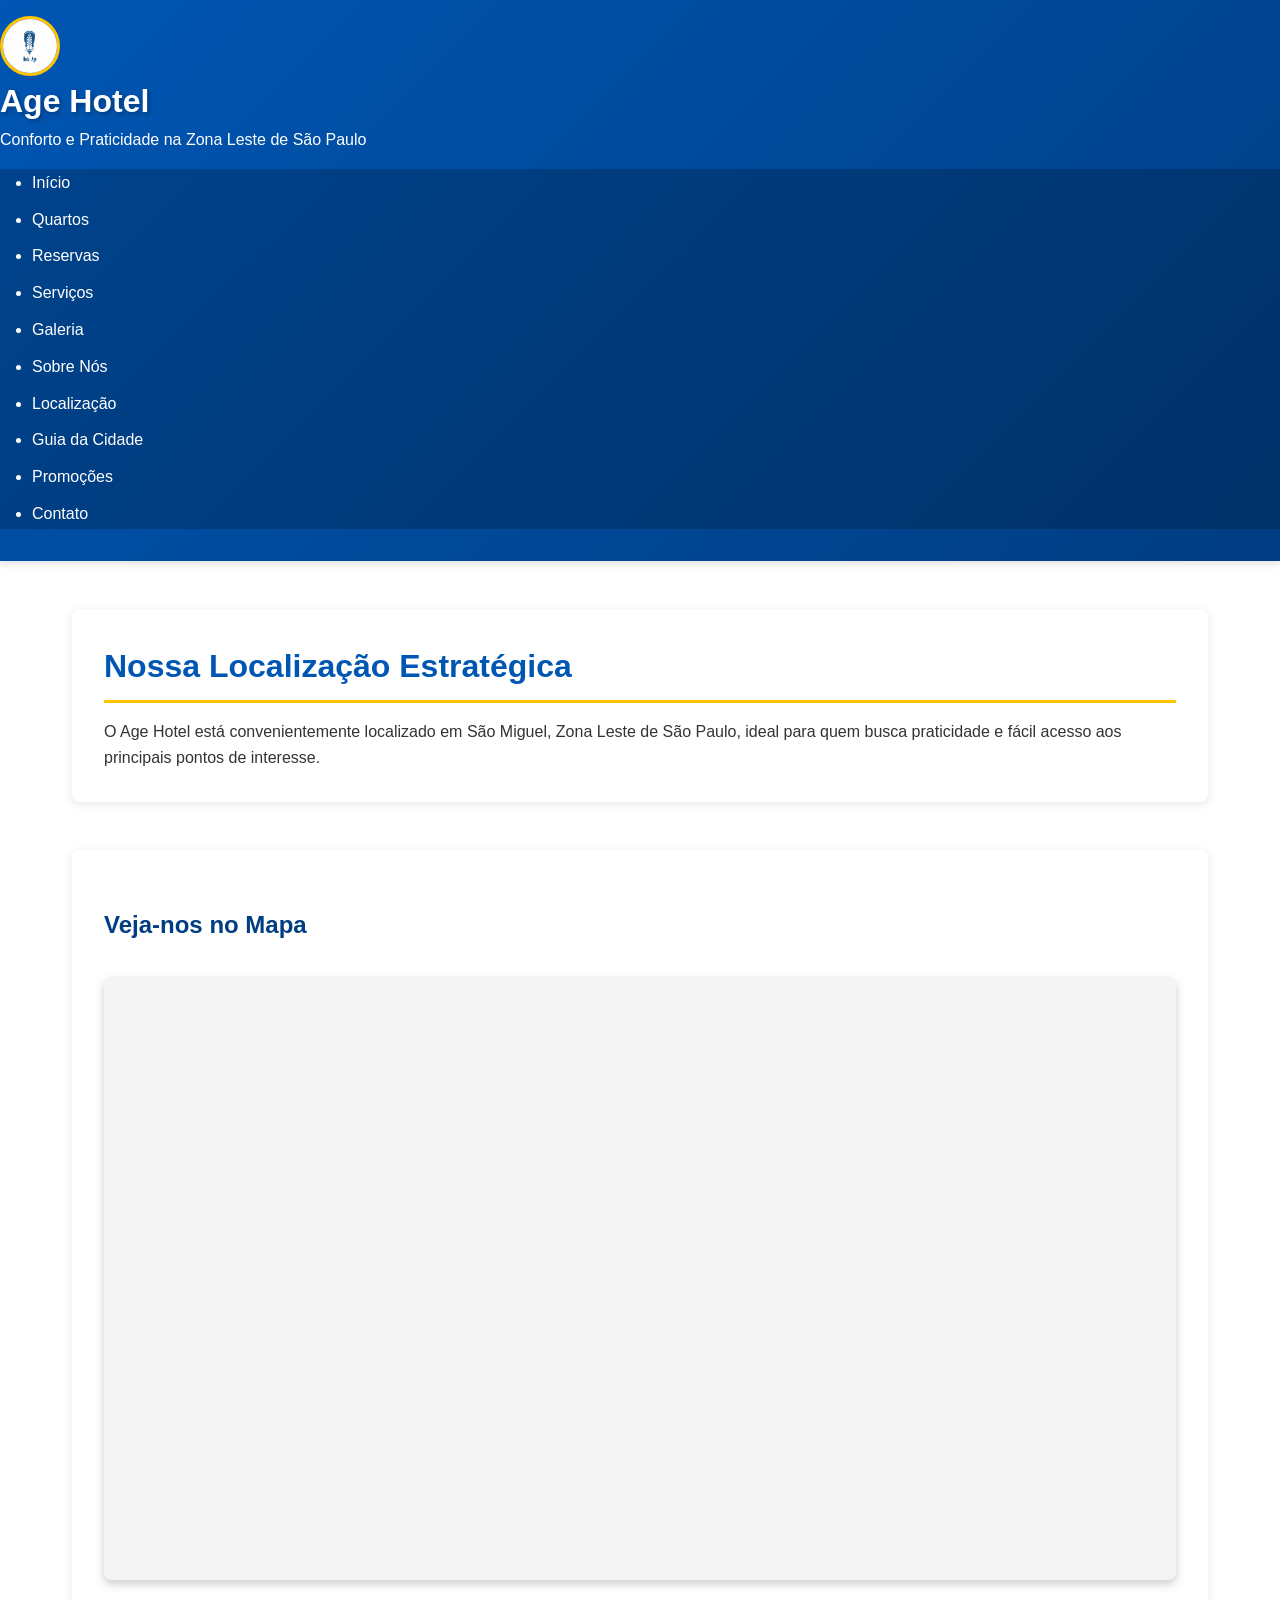
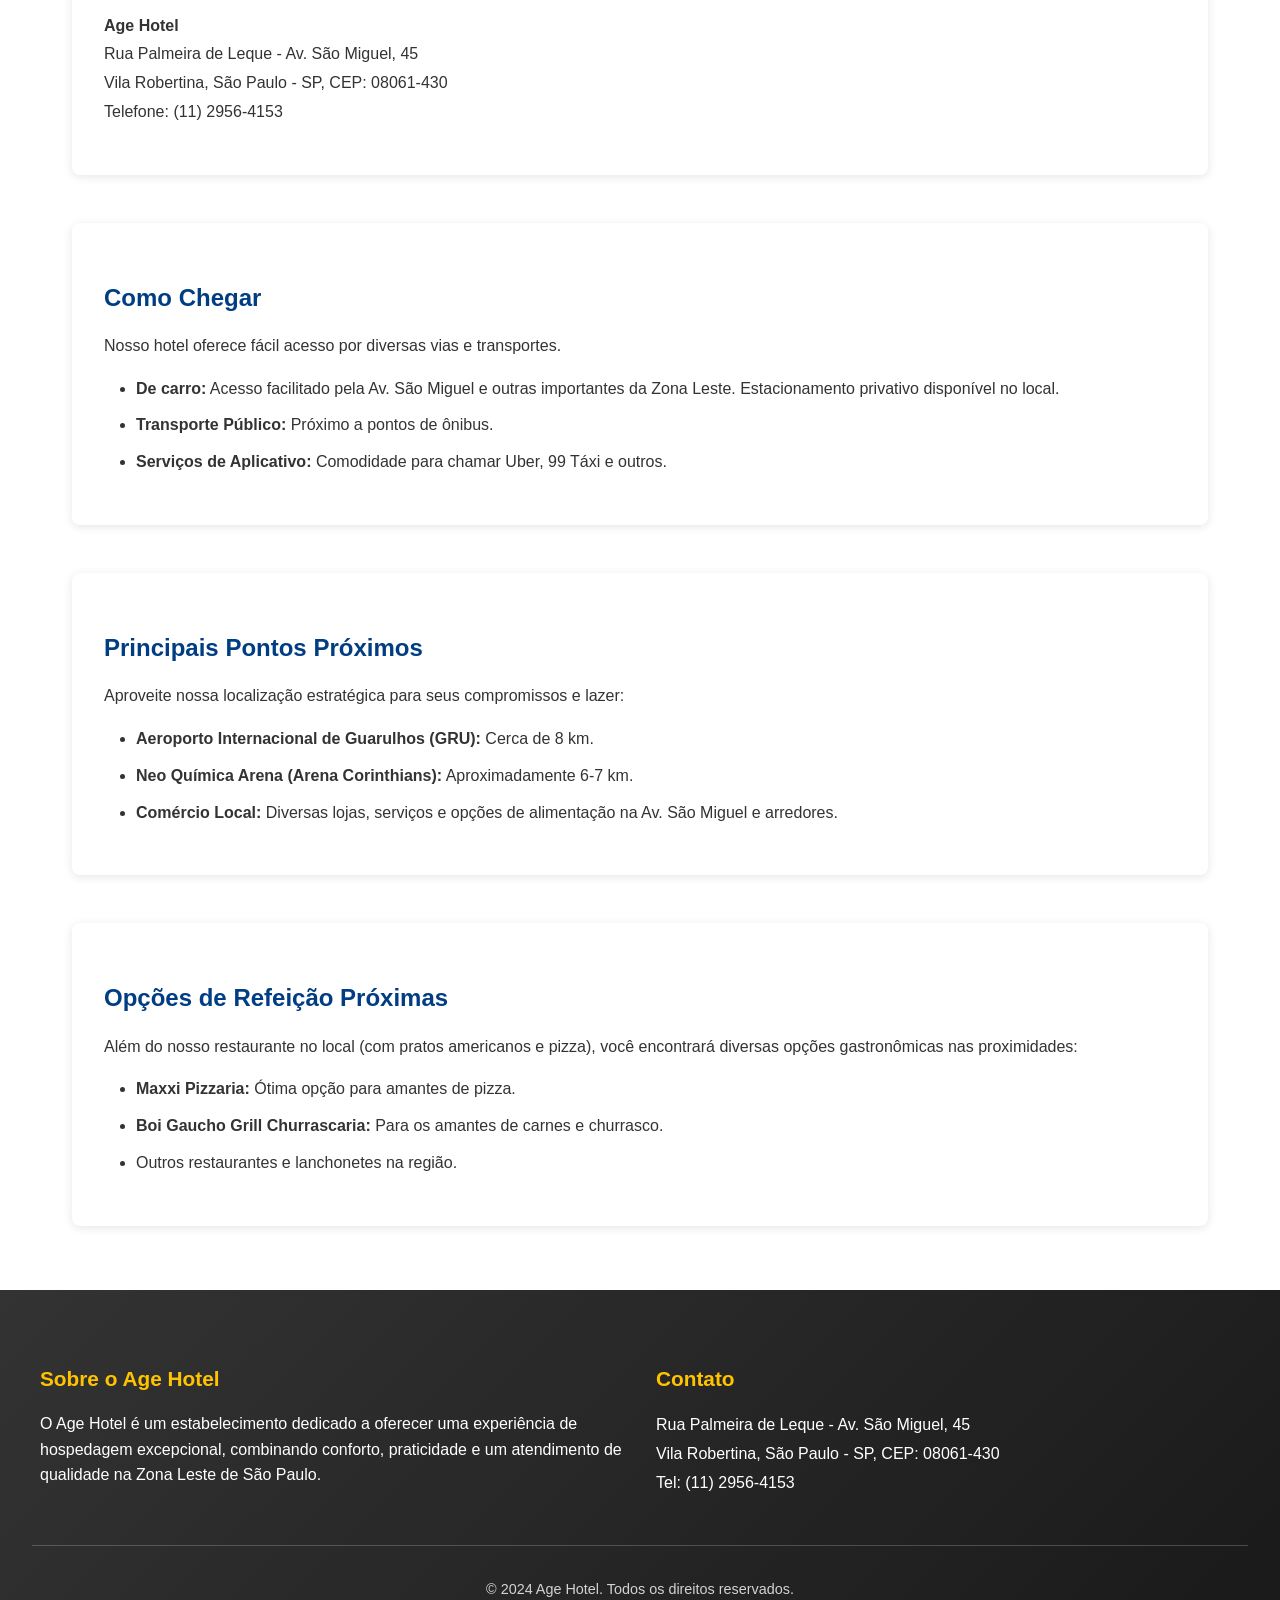
<file: localizacao.html>
<!DOCTYPE html>
<html lang="pt-BR">
<head>
    <meta charset="UTF-8">
    <meta name="viewport" content="width=device-width, initial-scale=1.0">
    <meta name="description" content="Localização do Age Hotel em São Miguel, Zona Leste de São Paulo. Próximo ao Aeroporto de Guarulhos (8 km) e Arena Corinthians (6-7 km).">
    <title>Localização - Age Hotel</title>
    <link rel="stylesheet" href="https://cdnjs.cloudflare.com/ajax/libs/font-awesome/6.0.0-beta3/css/all.min.css">
    <link rel="stylesheet" href="css/style.css">
</head>
<body>
    <header>
        <div>
            <img src="img/logo hotel.png" alt="Logo Age Hotel - Sua melhor hospedagem">
            <h1>Age Hotel</h1>
            <p>Conforto e Praticidade na Zona Leste de São Paulo</p>
        </div>
        <nav aria-label="Menu Principal">
            <ul>
                <li><a href="index.html">Início</a></li>
                <li><a href="quartos.html">Quartos</a></li>
                <li><a href="reservas.html">Reservas</a></li>
                <li><a href="servicos.html">Serviços</a></li>
                <li><a href="galeria.html">Galeria</a></li>
                <li><a href="sobre.html">Sobre Nós</a></li>
                <li aria-current="page"><a href="localizacao.html">Localização</a></li>
                <li><a href="guia-cidade.html">Guia da Cidade</a></li>
                <li><a href="promocoes.html">Promoções</a></li>
                <li><a href="contato.html">Contato</a></li>
            </ul>
        </nav>
    </header>

    <main>
        <section id="header-localizacao">
            <h2>Nossa Localização Estratégica</h2>
            <p>O Age Hotel está convenientemente localizado em São Miguel, Zona Leste de São Paulo, ideal para quem busca praticidade e fácil acesso aos principais pontos de interesse.</p>
        </section>

        <section id="mapa">
            <h3>Veja-nos no Mapa</h3>
            <div class="map-container">
                <iframe src="https://www.google.com/maps/embed?pb=!1m18!1m12!1m3!1d3659.0886866861217!2d-46.4673898850239!3d-23.492147164132847!2m3!1f0!2f0!3f0!3m2!1i1024!2i768!4f13.1!3m3!1m2!1s0x94ce614c9c1b9b5f%3A0x6a8b7c7b8e1f5c6e!2sR.%20Palmeira%20de%20Leque%2C%2045%20-%20Vila%20Robertina%2C%20S%C3%A3o%20Paulo%20-%20SP%2C%2008061-430!5e0!3m2!1spt-BR!2sbr!4v1678912345678!5m2!1spt-BR!2sbr" width="100%" height="450" style="border:0;" allowfullscreen="" loading="lazy" referrerpolicy="no-referrer-when-downgrade"></iframe>
            </div>
            <address>
                <p><strong>Age Hotel</strong></p>
                <p>Rua Palmeira de Leque - Av. São Miguel, 45</p>
                <p>Vila Robertina, São Paulo - SP, CEP: 08061-430</p>
                <p>Telefone: <a href="tel:+551129564153">(11) 2956-4153</a></p>
            </address>
        </section>

        <section id="como-chegar">
            <h3>Como Chegar</h3>
            <p>Nosso hotel oferece fácil acesso por diversas vias e transportes.</p>
            <ul>
                <li><strong>De carro:</strong> Acesso facilitado pela Av. São Miguel e outras importantes da Zona Leste. Estacionamento privativo disponível no local.</li>
                <li><strong>Transporte Público:</strong> Próximo a pontos de ônibus.</li>
                <li><strong>Serviços de Aplicativo:</strong> Comodidade para chamar Uber, 99 Táxi e outros.</li>
            </ul>
        </section>

        <section id="proximidades">
            <h3>Principais Pontos Próximos</h3>
            <p>Aproveite nossa localização estratégica para seus compromissos e lazer:</p>
            <ul>
                <li><strong>Aeroporto Internacional de Guarulhos (GRU):</strong> Cerca de 8 km.</li>
                <li><strong>Neo Química Arena (Arena Corinthians):</strong> Aproximadamente 6-7 km.</li>
                <li><strong>Comércio Local:</strong> Diversas lojas, serviços e opções de alimentação na Av. São Miguel e arredores.</li>
            </ul>
        </section>

        <section id="restaurantes-proximos">
            <h3>Opções de Refeição Próximas</h3>
            <p>Além do nosso restaurante no local (com pratos americanos e pizza), você encontrará diversas opções gastronômicas nas proximidades:</p>
            <ul>
                <li><strong>Maxxi Pizzaria:</strong> Ótima opção para amantes de pizza.</li>
                <li><strong>Boi Gaucho Grill Churrascaria:</strong> Para os amantes de carnes e churrasco.</li>
                <li>Outros restaurantes e lanchonetes na região.</li>
            </ul>
        </section>
    </main>

    <footer>
        <div>
            <section>
                <h3>Sobre o Age Hotel</h3>
                <p>O Age Hotel é um estabelecimento dedicado a oferecer uma experiência de hospedagem excepcional, combinando conforto, praticidade e um atendimento de qualidade na Zona Leste de São Paulo.</p>
            </section>

            <section>
                <h3>Contato</h3>
                <address>
                    <p>Rua Palmeira de Leque - Av. São Miguel, 45</p>
                    <p>Vila Robertina, São Paulo - SP, CEP: 08061-430</p>
                    <p>Tel: <a href="tel:+551129564153">(11) 2956-4153</a></p>
                </address>
            </section>
        </div>

        <hr>

        <div>
            <p>© 2024 Age Hotel. Todos os direitos reservados.</p>
        </div>
    </footer>
    <script src="js/script.js"></script>
</body>
</html>
</file>
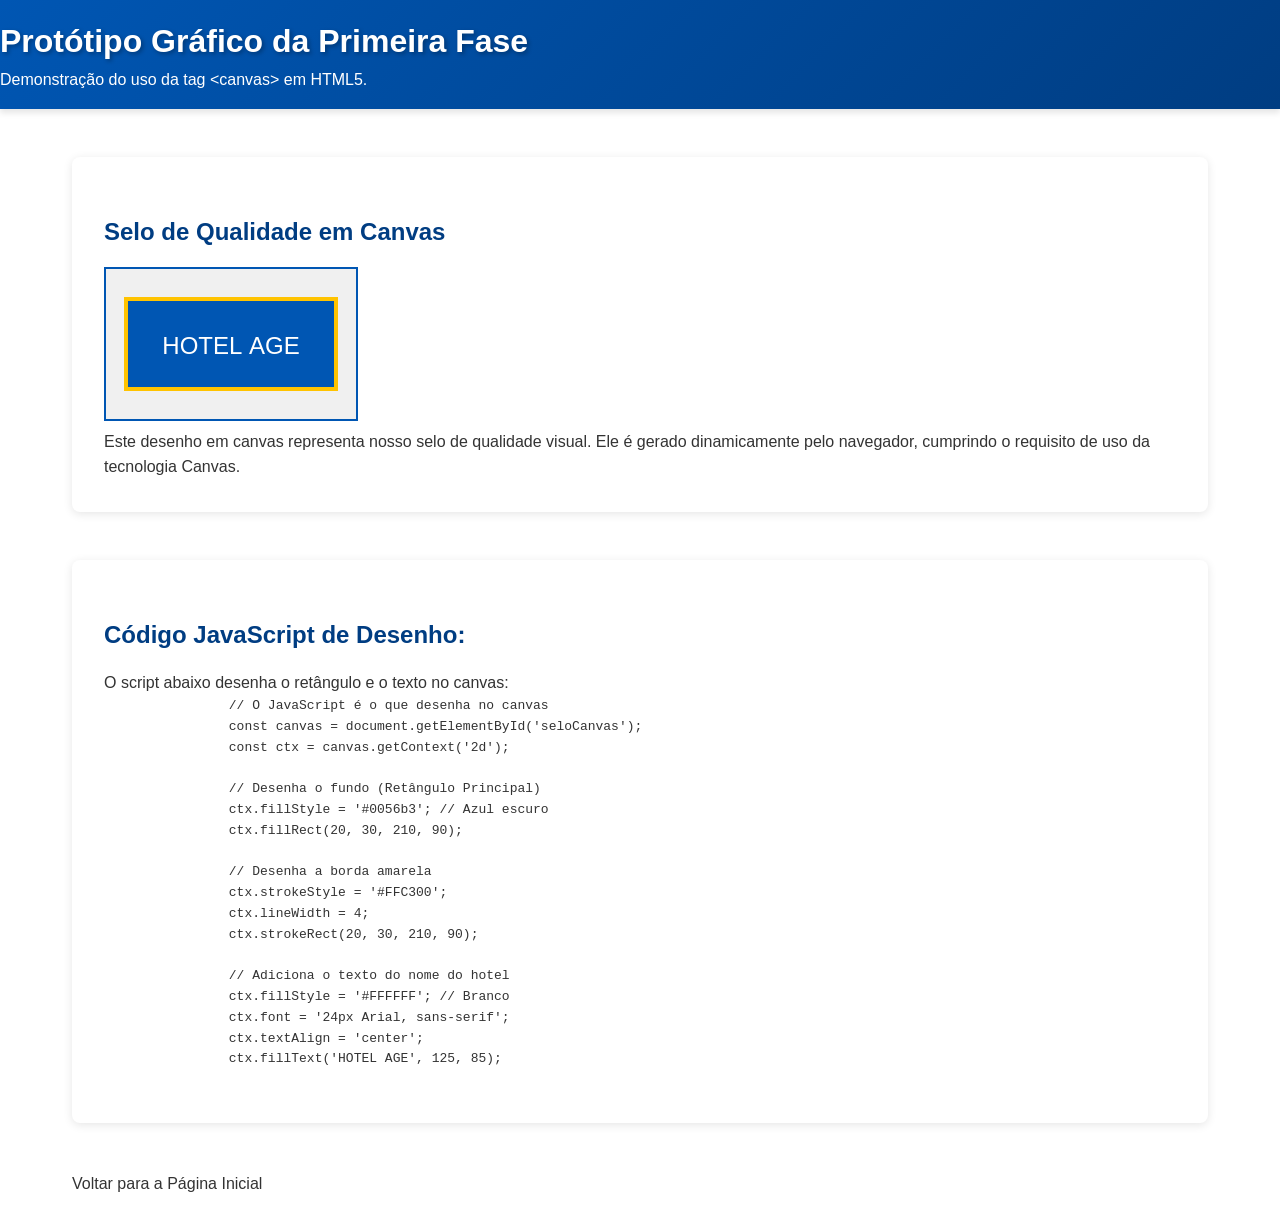
<file: prototipo.html>
<!DOCTYPE html>
<html lang="pt-BR">
<head>
    <meta charset="UTF-8">
    <meta name="viewport" content="width=device-width, initial-scale=1.0">
    <title>Protótipo Gráfico - Hotel Age</title>
    <link rel="stylesheet" href="css/style.css">
</head>
<body>
    <header>
        <h1>Protótipo Gráfico da Primeira Fase</h1>
        <p>Demonstração do uso da tag &lt;canvas&gt; em HTML5.</p>
    </header>

    <main>
        <section>
            <h3>Selo de Qualidade em Canvas</h3>
            
            <canvas id="seloCanvas" width="250" height="150" style="border: 2px solid #0056b3; background-color: #f0f0f0;">
                Seu navegador não suporta o elemento canvas.
            </canvas>
            
            <p>Este desenho em canvas representa nosso selo de qualidade visual. Ele é gerado dinamicamente pelo navegador, cumprindo o requisito de uso da tecnologia Canvas.</p>
        </section>
        
        <section>
            <h3>Código JavaScript de Desenho:</h3>
            <p>O script abaixo desenha o retângulo e o texto no canvas:</p>
            
            <pre>
                // O JavaScript é o que desenha no canvas
                const canvas = document.getElementById('seloCanvas');
                const ctx = canvas.getContext('2d');
                
                // Desenha o fundo (Retângulo Principal)
                ctx.fillStyle = '#0056b3'; // Azul escuro
                ctx.fillRect(20, 30, 210, 90);
                
                // Desenha a borda amarela
                ctx.strokeStyle = '#FFC300';
                ctx.lineWidth = 4;
                ctx.strokeRect(20, 30, 210, 90);

                // Adiciona o texto do nome do hotel
                ctx.fillStyle = '#FFFFFF'; // Branco
                ctx.font = '24px Arial, sans-serif';
                ctx.textAlign = 'center';
                ctx.fillText('HOTEL AGE', 125, 85);
            </pre>
        </section>
        
        <p><a href="index.html">Voltar para a Página Inicial</a></p>
    </main>

    <script>
        // O JavaScript que executa o desenho
        const canvas = document.getElementById('seloCanvas');
        const ctx = canvas.getContext('2d');
        
        // Desenha o fundo (Retângulo Principal)
        ctx.fillStyle = '#0056b3'; // Azul escuro
        ctx.fillRect(20, 30, 210, 90);
        
        // Desenha a borda amarela
        ctx.strokeStyle = '#FFC300';
        ctx.lineWidth = 4;
        ctx.strokeRect(20, 30, 210, 90);

        // Adiciona o texto do nome do hotel
        ctx.fillStyle = '#FFFFFF'; // Branco
        ctx.font = '24px Arial, sans-serif';
        ctx.textAlign = 'center';
        ctx.fillText('HOTEL AGE', 125, 85);
    </script>
</body>
</html>
</file>
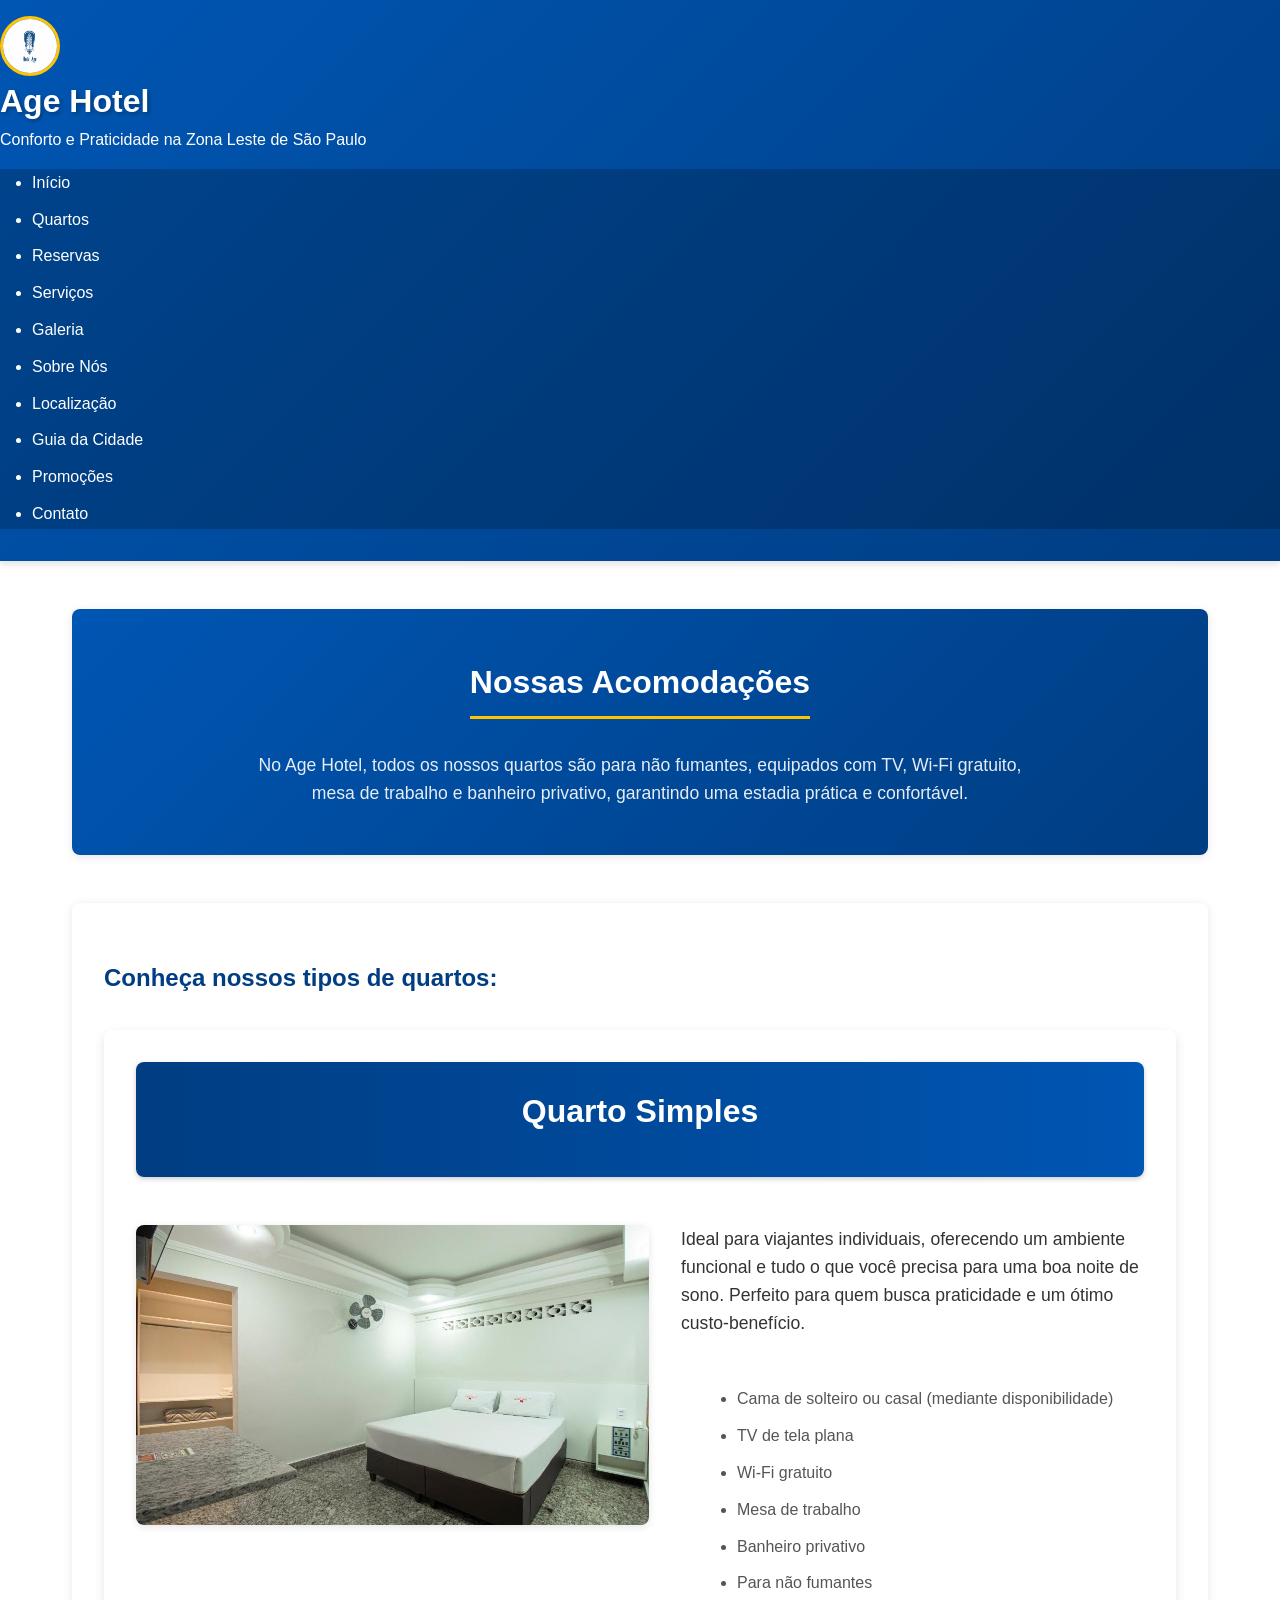
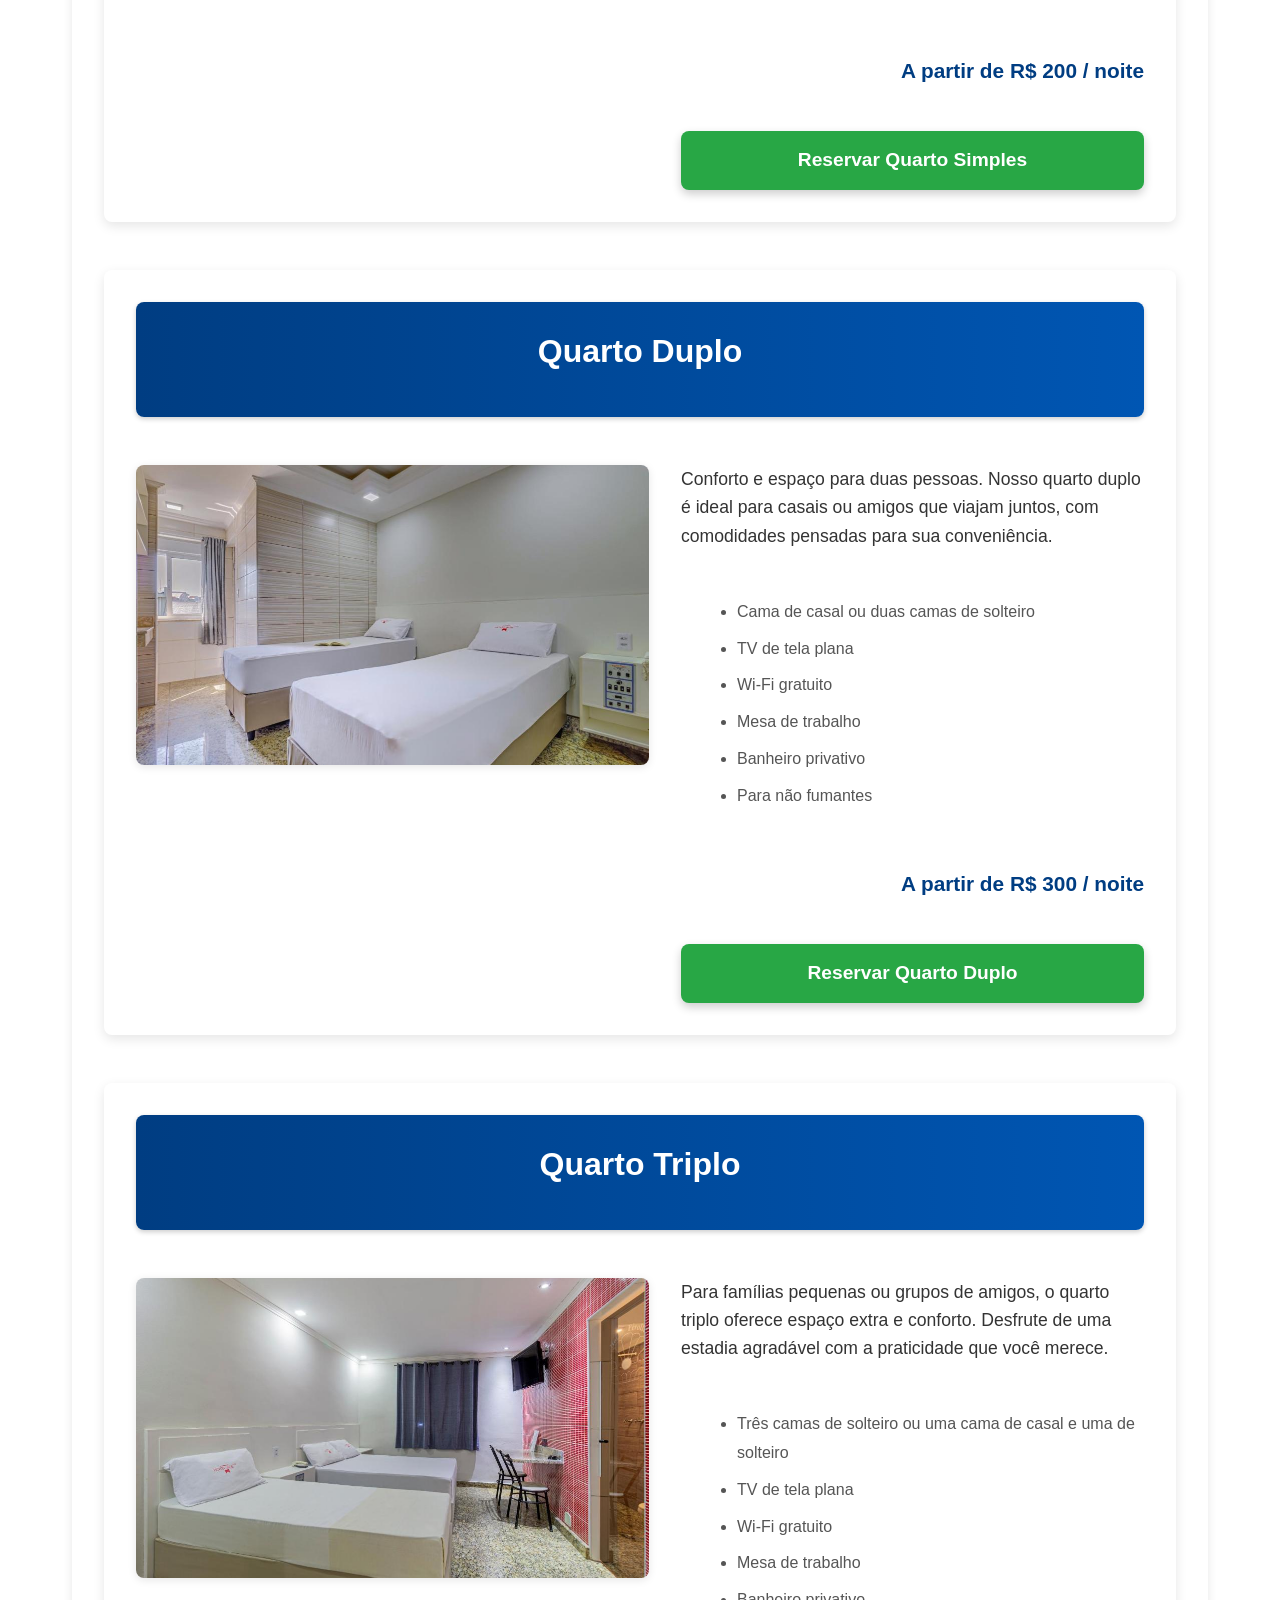
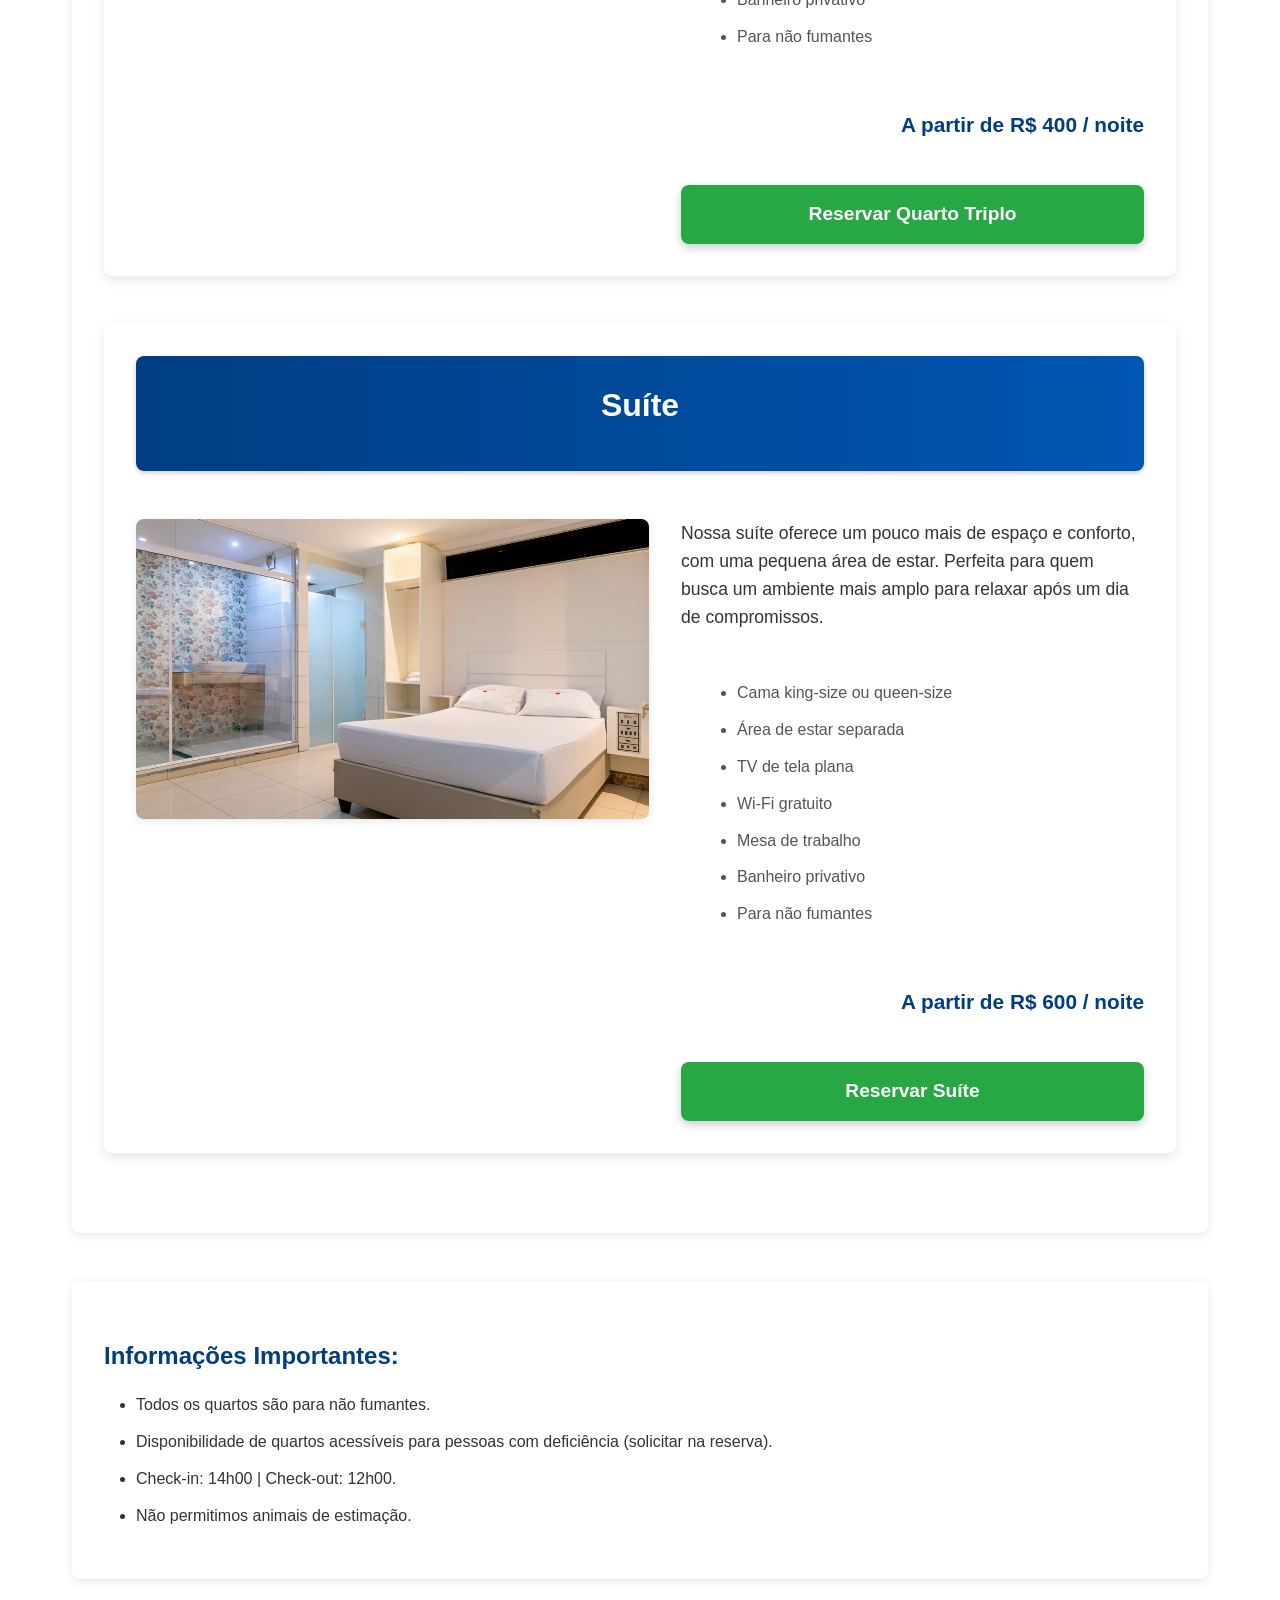
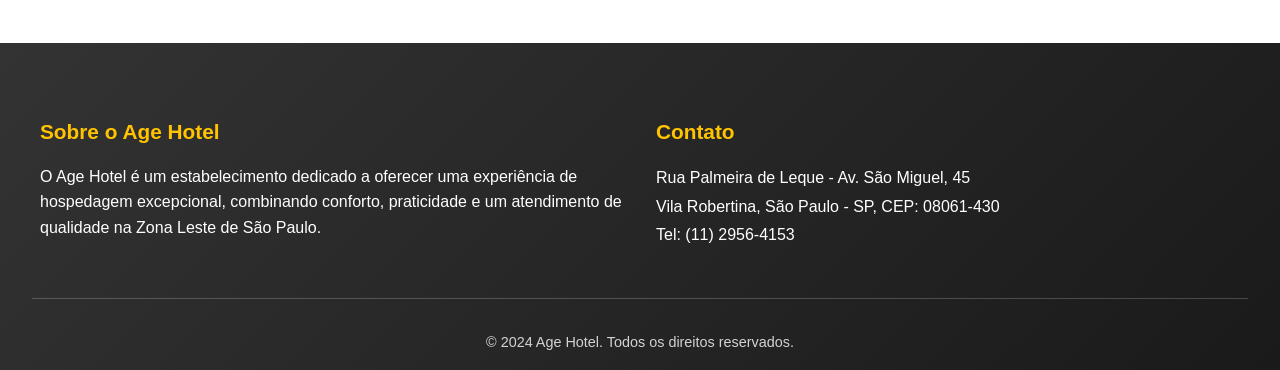
<file: quartos.html>
<!DOCTYPE html>
<html lang="pt-BR">
<head>
    <meta charset="UTF-8">
    <meta name="viewport" content="width=device-width, initial-scale=1.0">
    <meta name="description" content="Quartos do Age Hotel: Acomodações simples, duplas, triplas e suítes, todas para não fumantes, com Wi-Fi gratuito, TV e banheiro privativo.">
    <title>Quartos - Age Hotel</title>
    <link rel="stylesheet" href="https://cdnjs.cloudflare.com/ajax/libs/font-awesome/6.0.0-beta3/css/all.min.css">
    <link rel="stylesheet" href="css/style.css">
</head>
<body>
    <header>
        <div>
            <img src="img/logo hotel.png" alt="Logo Age Hotel - Sua melhor hospedagem">
            <h1>Age Hotel</h1>
            <p>Conforto e Praticidade na Zona Leste de São Paulo</p>
        </div>
        <nav aria-label="Menu Principal">
            <ul>
                <li><a href="index.html">Início</a></li>
                <li aria-current="page"><a href="quartos.html">Quartos</a></li>
                <li><a href="reservas.html">Reservas</a></li>
                <li><a href="servicos.html">Serviços</a></li>
                <li><a href="galeria.html">Galeria</a></li>
                <li><a href="sobre.html">Sobre Nós</a></li>
                <li><a href="localizacao.html">Localização</a></li>
                <li><a href="guia-cidade.html">Guia da Cidade</a></li>
                <li><a href="promocoes.html">Promoções</a></li>
                <li><a href="contato.html">Contato</a></li>
            </ul>
        </nav>
    </header>

    <main>
        <section id="header-quartos">
            <h2>Nossas Acomodações</h2>
            <p>No Age Hotel, todos os nossos quartos são para não fumantes, equipados com TV, Wi-Fi gratuito, mesa de trabalho e banheiro privativo, garantindo uma estadia prática e confortável.</p>
        </section>

        <section id="tipos-de-quartos">
            <h3>Conheça nossos tipos de quartos:</h3>

            <article id="simples" class="quarto-detalhe">
                <header>
                    <h3>Quarto Simples</h3>
                </header>
                <img src="img/602382718.jpg" alt="Quarto individual simples e funcional" loading="lazy">
                <div class="quarto-info">
                    <p>Ideal para viajantes individuais, oferecendo um ambiente funcional e tudo o que você precisa para uma boa noite de sono. Perfeito para quem busca praticidade e um ótimo custo-benefício.</p>
                    <ul>
                        <li>Cama de solteiro ou casal (mediante disponibilidade)</li>
                        <li>TV de tela plana</li>
                        <li>Wi-Fi gratuito</li>
                        <li>Mesa de trabalho</li>
                        <li>Banheiro privativo</li>
                        <li>Para não fumantes</li>
                    </ul>
                    <p class="preco">A partir de <strong>R$ 200</strong> / noite</p>
                    <a href="reservas.html?tipo_quarto=simples" class="btn-reservar">Reservar Quarto Simples</a>
                </div>
            </article>

            <article id="duplo" class="quarto-detalhe">
                <header>
                    <h3>Quarto Duplo</h3>
                </header>
                <img src="img/602382735.jpg" alt="Quarto duplo aconchegante" loading="lazy">
                <div class="quarto-info">
                    <p>Conforto e espaço para duas pessoas. Nosso quarto duplo é ideal para casais ou amigos que viajam juntos, com comodidades pensadas para sua conveniência.</p>
                    <ul>
                        <li>Cama de casal ou duas camas de solteiro</li>
                        <li>TV de tela plana</li>
                        <li>Wi-Fi gratuito</li>
                        <li>Mesa de trabalho</li>
                        <li>Banheiro privativo</li>
                        <li>Para não fumantes</li>
                    </ul>
                    <p class="preco">A partir de <strong>R$ 300</strong> / noite</p>
                    <a href="reservas.html?tipo_quarto=duplo" class="btn-reservar">Reservar Quarto Duplo</a>
                </div>
            </article>

            <article id="triplo" class="quarto-detalhe">
                <header>
                    <h3>Quarto Triplo</h3>
                </header>
                <img src="img/602382742.jpg" alt="Quarto triplo espaçoso" loading="lazy">
                <div class="quarto-info">
                    <p>Para famílias pequenas ou grupos de amigos, o quarto triplo oferece espaço extra e conforto. Desfrute de uma estadia agradável com a praticidade que você merece.</p>
                    <ul>
                        <li>Três camas de solteiro ou uma cama de casal e uma de solteiro</li>
                        <li>TV de tela plana</li>
                        <li>Wi-Fi gratuito</li>
                        <li>Mesa de trabalho</li>
                        <li>Banheiro privativo</li>
                        <li>Para não fumantes</li>
                    </ul>
                    <p class="preco">A partir de <strong>R$ 400</strong> / noite</p>
                    <a href="reservas.html?tipo_quarto=triplo" class="btn-reservar">Reservar Quarto Triplo</a>
                </div>
            </article>

            <article id="suite" class="quarto-detalhe">
                <header>
                    <h3>Suíte</h3>
                </header>
                <img src="img/Copilot_20251103_143718.png" alt="Suíte espaçosa com área de estar" loading="lazy">
                <div class="quarto-info">
                    <p>Nossa suíte oferece um pouco mais de espaço e conforto, com uma pequena área de estar. Perfeita para quem busca um ambiente mais amplo para relaxar após um dia de compromissos.</p>
                    <ul>
                        <li>Cama king-size ou queen-size</li>
                        <li>Área de estar separada</li>
                        <li>TV de tela plana</li>
                        <li>Wi-Fi gratuito</li>
                        <li>Mesa de trabalho</li>
                        <li>Banheiro privativo</li>
                        <li>Para não fumantes</li>
                    </ul>
                    <p class="preco">A partir de <strong>R$ 600</strong> / noite</p>
                    <a href="reservas.html?tipo_quarto=suite" class="btn-reservar">Reservar Suíte</a>
                </div>
            </article>
        </section>

        <section id="info-adicionais-quartos">
            <h3>Informações Importantes:</h3>
            <ul>
                <li>Todos os quartos são para não fumantes.</li>
                <li>Disponibilidade de quartos acessíveis para pessoas com deficiência (solicitar na reserva).</li>
                <li>Check-in: 14h00 | Check-out: 12h00.</li>
                <li>Não permitimos animais de estimação.</li>
            </ul>
        </section>
    </main>

    <footer>
        <div>
            <section>
                <h3>Sobre o Age Hotel</h3>
                <p>O Age Hotel é um estabelecimento dedicado a oferecer uma experiência de hospedagem excepcional, combinando conforto, praticidade e um atendimento de qualidade na Zona Leste de São Paulo.</p>
            </section>

            <section>
                <h3>Contato</h3>
                <address>
                    <p>Rua Palmeira de Leque - Av. São Miguel, 45</p>
                    <p>Vila Robertina, São Paulo - SP, CEP: 08061-430</p>
                    <p>Tel: <a href="tel:+551129564153">(11) 2956-4153</a></p>
                </address>
            </section>
        </div>

        <hr>

        <div>
            <p>© 2024 Age Hotel. Todos os direitos reservados.</p>
        </div>
    </footer>
    <script src="js/script.js"></script>
</body>
</html>
</file>
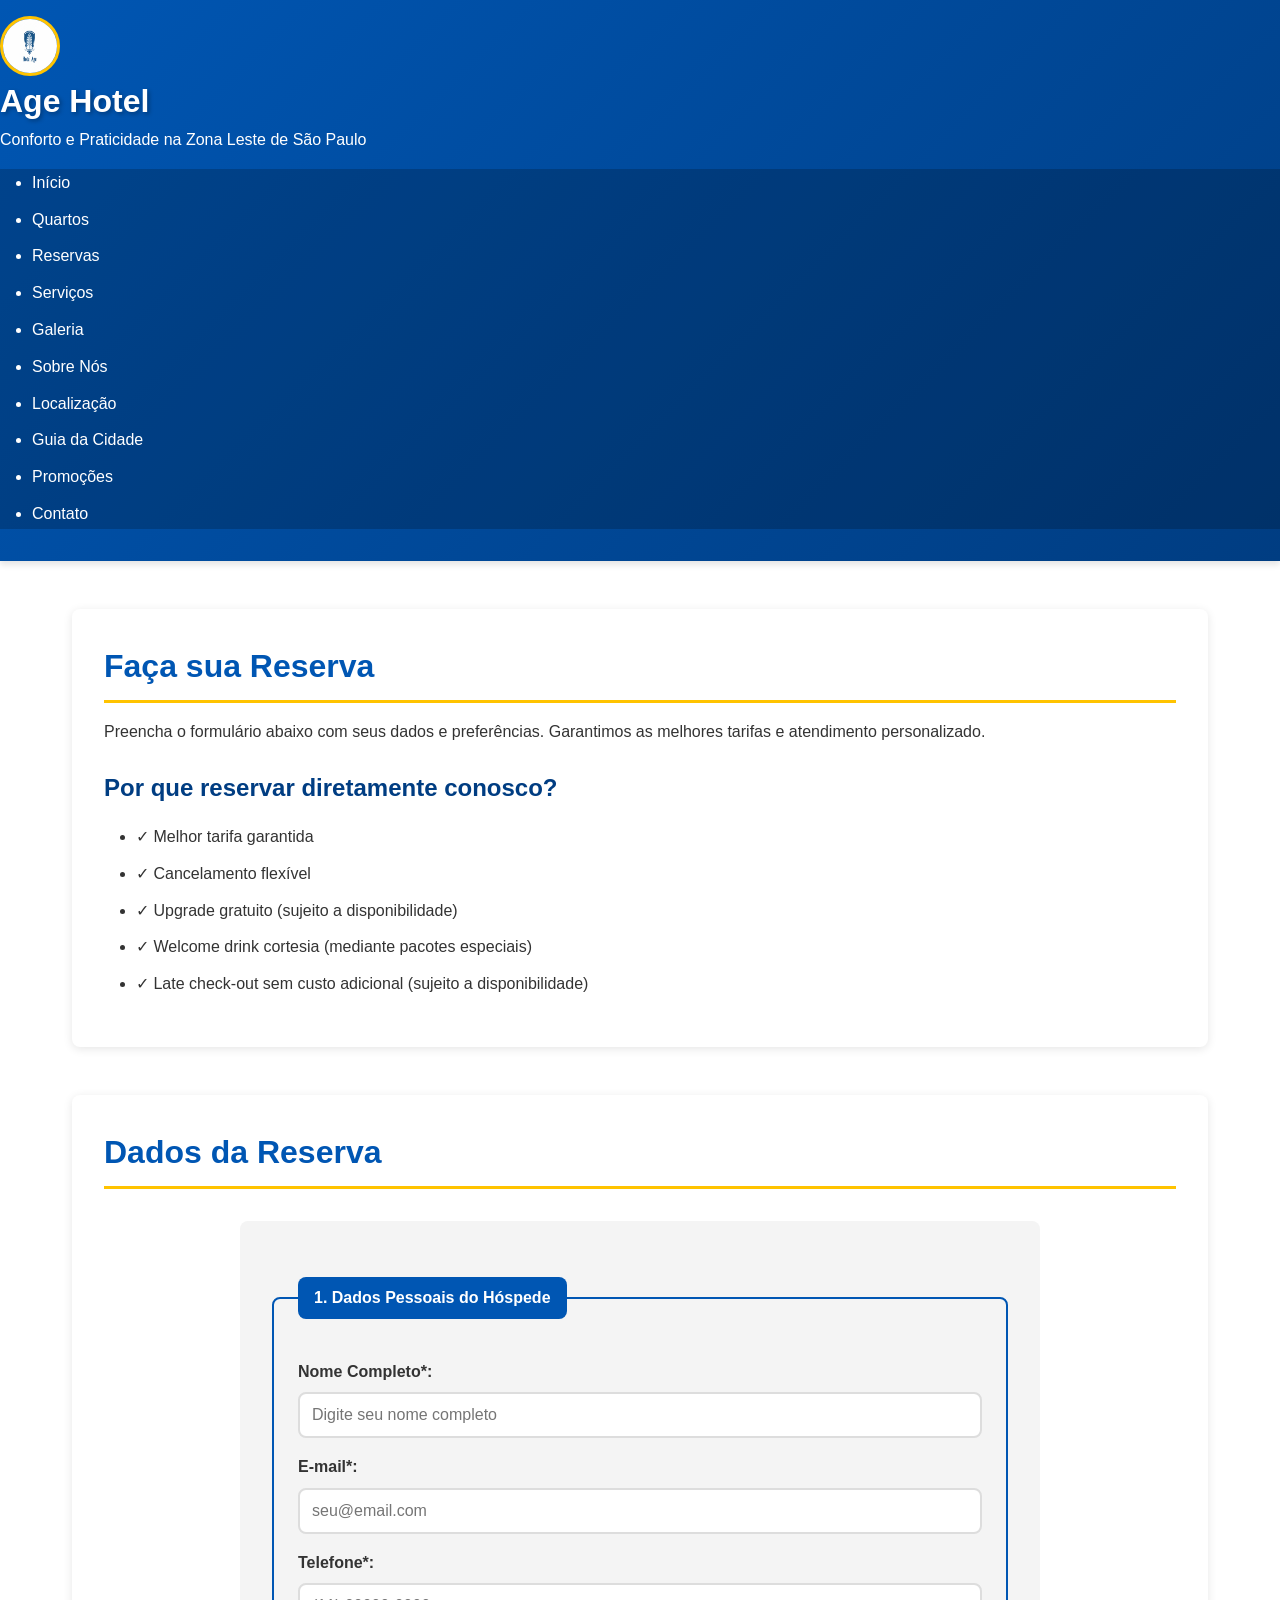
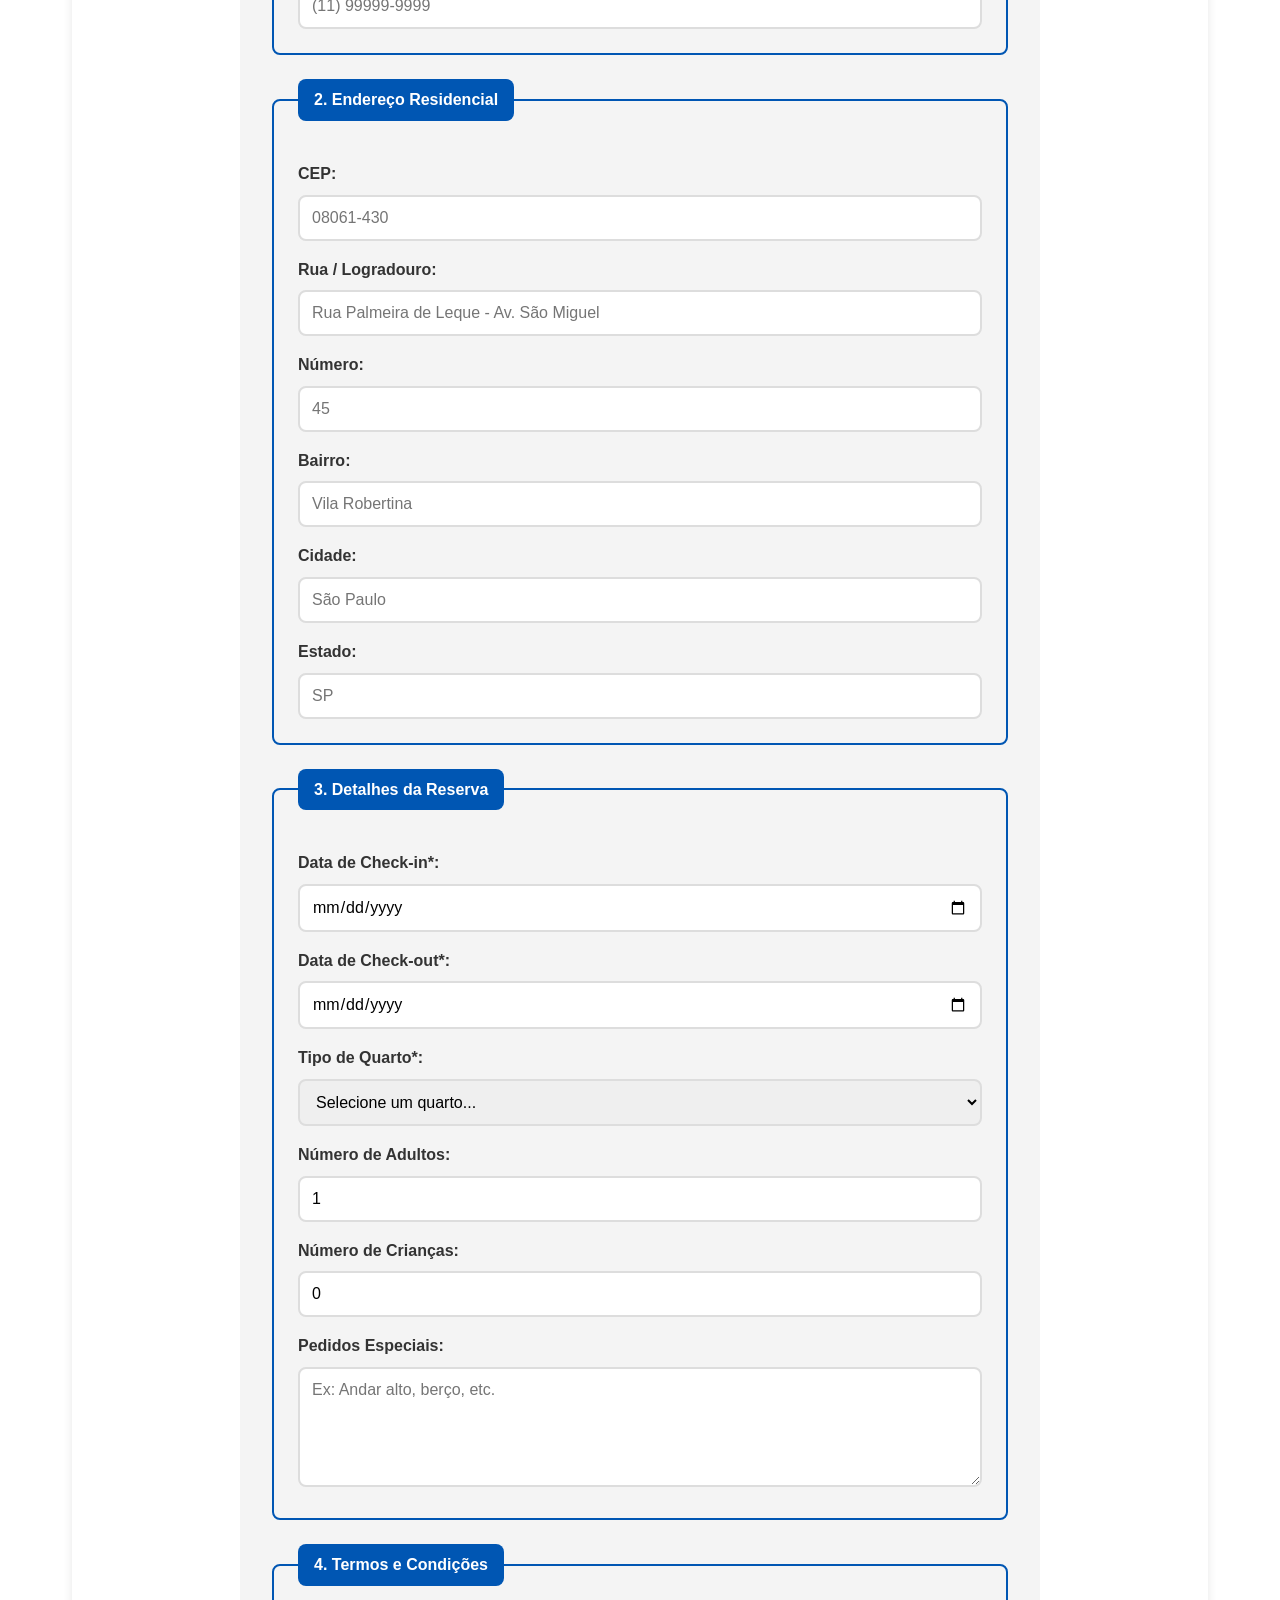
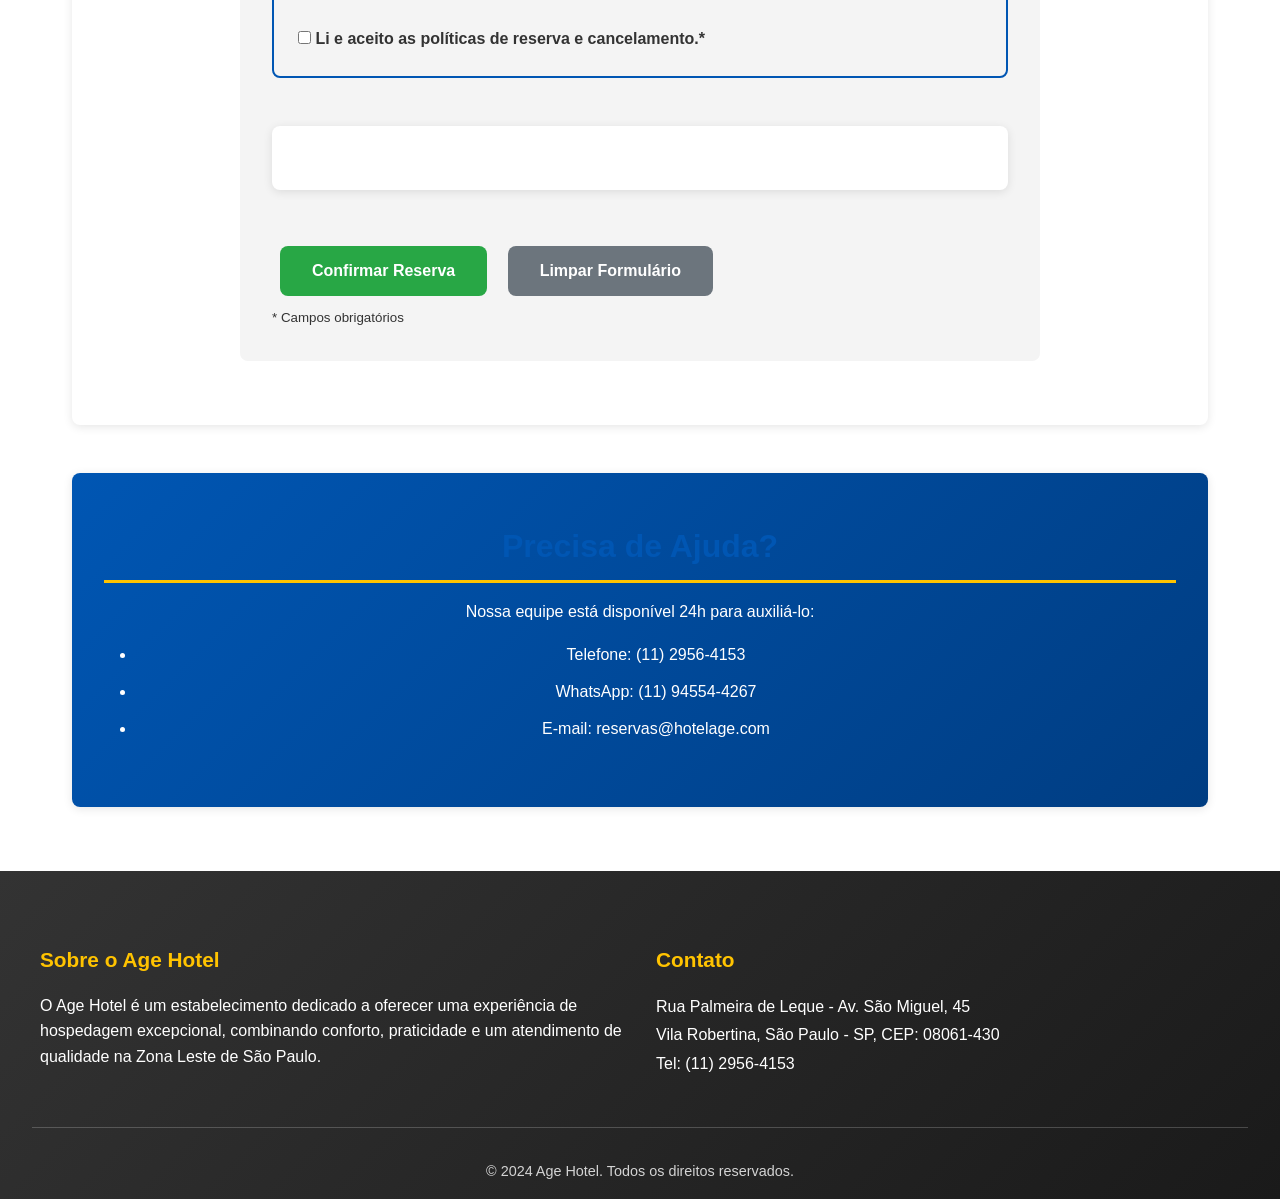
<file: reservas.html>
<!DOCTYPE html>
<html lang="pt-BR">
<head>
    <meta charset="UTF-8">
    <meta name="viewport" content="width=device-width, initial-scale=1.0">
    <meta name="description" content="Reserve seu quarto no Age Hotel - Processo simples e seguro na Av. São Miguel, São Paulo">
    <title>Reservas - Age Hotel</title>
    <link rel="stylesheet" href="https://cdnjs.cloudflare.com/ajax/libs/font-awesome/6.0.0-beta3/css/all.min.css">
    <link rel="stylesheet" href="css/style.css"> 
</head>
<body>
    <header>
        <div>
            <img src="img/logo hotel.png" alt="Logo Age Hotel - Sua melhor hospedagem">
            <h1>Age Hotel</h1>
            <p>Conforto e Praticidade na Zona Leste de São Paulo</p>
        </div>
        <nav aria-label="Menu Principal">
            <ul>
               <li><a href="index.html">Início</a></li>
               <li><a href="quartos.html">Quartos</a></li>
               <li aria-current="page"><a href="reservas.html">Reservas</a></li>
               <li><a href="servicos.html">Serviços</a></li>
               <li><a href="galeria.html">Galeria</a></li>
               <li><a href="sobre.html">Sobre Nós</a></li>
               <li><a href="localizacao.html">Localização</a></li>
               <li><a href="guia-cidade.html">Guia da Cidade</a></li>
               <li><a href="promocoes.html">Promoções</a></li>
               <li><a href="contato.html">Contato</a></li>
            </ul>
        </nav>
    </header>

    <main>
        <section id="intro-reservas">
            <h2>Faça sua Reserva</h2>
            <p>Preencha o formulário abaixo com seus dados e preferências. Garantimos as melhores tarifas e atendimento personalizado.</p>
            
            <div>
                <h3>Por que reservar diretamente conosco?</h3>
                <ul>
                    <li>✓ Melhor tarifa garantida</li>
                    <li>✓ Cancelamento flexível</li>
                    <li>✓ Upgrade gratuito (sujeito a disponibilidade)</li>
                    <li>✓ Welcome drink cortesia (mediante pacotes especiais)</li>
                    <li>✓ Late check-out sem custo adicional (sujeito a disponibilidade)</li>
                </ul>
            </div>
        </section>

        <section id="formulario-reserva">
            <h2>Dados da Reserva</h2>
            
            <form action="confirmacao-reserva.html" method="post">
                
                <fieldset>
                    <legend>1. Dados Pessoais do Hóspede</legend>
                    
                    <div>
                        <label for="nome">Nome Completo*:</label>
                        <input type="text" id="nome" name="nome" required placeholder="Digite seu nome completo">
                    </div>
                    
                    <div>
                        <label for="email">E-mail*:</label>
                        <input type="email" id="email" name="email" required placeholder="seu@email.com">
                    </div>
                    
                    <div>
                        <label for="telefone">Telefone*:</label>
                        <input type="tel" id="telefone" name="telefone" required placeholder="(11) 99999-9999">
                    </div>
                </fieldset>

                <fieldset>
                    <legend>2. Endereço Residencial</legend>
                    
                    <div>
                        <label for="cep">CEP:</label>
                        <input type="text" id="cep" name="cep" placeholder="08061-430">
                    </div>
                    
                    <div>
                        <label for="rua">Rua / Logradouro:</label>
                        <input type="text" id="rua" name="rua" placeholder="Rua Palmeira de Leque - Av. São Miguel">
                    </div>
                    
                    <div>
                        <label for="numero">Número:</label>
                        <input type="text" id="numero" name="numero" placeholder="45">
                    </div>
                    
                    <div>
                        <label for="bairro">Bairro:</label>
                        <input type="text" id="bairro" name="bairro" placeholder="Vila Robertina">
                    </div>
                    
                    <div>
                        <label for="cidade">Cidade:</label>
                        <input type="text" id="cidade" name="cidade" placeholder="São Paulo">
                    </div>
                    
                    <div>
                        <label for="estado">Estado:</label>
                        <input type="text" id="estado" name="estado" placeholder="SP">
                    </div>
                </fieldset>

                <fieldset>
                    <legend>3. Detalhes da Reserva</legend>
                    
                    <div>
                        <label for="checkin">Data de Check-in*:</label>
                        <input type="date" id="checkin" name="checkin" required>
                    </div>
                    
                    <div>
                        <label for="checkout">Data de Check-out*:</label>
                        <input type="date" id="checkout" name="checkout" required>
                    </div>

                    <div>
                        <label for="tipo-quarto">Tipo de Quarto*:</label>
                        <select id="tipo-quarto" name="tipo_quarto" required>
                            <option value="">Selecione um quarto...</option>
                            <option value="simples">Simples - R$ 200</option>
                            <option value="duplo">Duplo - R$ 300</option>
                            <option value="triplo">Triplo - R$ 400</option>
                            <option value="suite">Suíte - R$ 600</option>
                        </select>
                    </div>
                    
                    <div>
                        <label for="adultos">Número de Adultos:</label>
                        <input type="number" id="adultos" name="adultos" min="1" value="1">
                    </div>
                    
                    <div>
                        <label for="criancas">Número de Crianças:</label>
                        <input type="number" id="criancas" name="criancas" min="0" value="0">
                    </div>
                    
                    <div>
                        <label for="solicitacoes">Pedidos Especiais:</label>
                        <textarea id="solicitacoes" name="solicitacoes" rows="4" placeholder="Ex: Andar alto, berço, etc."></textarea>
                    </div>
                </fieldset>
                
                <fieldset>
                    <legend>4. Termos e Condições</legend>
                    <div>
                        <input type="checkbox" id="termos" name="termos" required>
                        <label for="termos" style="display: inline-block;">Li e aceito as <a href="politicas.html" target="_blank">políticas de reserva e cancelamento</a>.*</label>
                    </div>
                </fieldset>

                <section id="resumo">
                    </section>

                <div>
                    <button type="submit">Confirmar Reserva</button>
                    <button type="reset">Limpar Formulário</button>
                </div>

               <p><small>* Campos obrigatórios</small></p>
            </form>
        </section>

        <section id="ajuda">
            <h2>Precisa de Ajuda?</h2>
            <p>Nossa equipe está disponível 24h para auxiliá-lo:</p>
            <ul>
               <li>Telefone: <a href="tel:+551129564153">(11) 2956-4153</a></li>
               <li>WhatsApp: <a href="https://wa.me/5511945544267" target="_blank">(11) 94554-4267</a></li>
               <li>E-mail: <a href="mailto:reservas@hotelage.com">reservas@hotelage.com</a></li>
            </ul>
        </section>
    </main>

    <footer>
        <div>
            <section>
                <h3>Sobre o Age Hotel</h3>
                <p>O Age Hotel é um estabelecimento dedicado a oferecer uma experiência de hospedagem excepcional, combinando conforto, praticidade e um atendimento de qualidade na Zona Leste de São Paulo.</p>
            </section>

            <section>
                <h3>Contato</h3>
                <address>
                    <p>Rua Palmeira de Leque - Av. São Miguel, 45</p>
                    <p>Vila Robertina, São Paulo - SP, CEP: 08061-430</p>
                    <p>Tel: <a href="tel:+551129564153">(11) 2956-4153</a></p>
                </address>
            </section>
        </div>

        <hr>

        <div>
            <p>© 2024 Age Hotel. Todos os direitos reservados.</p>
        </div>
    </footer>
    
    <script>
        document.addEventListener('DOMContentLoaded', function() {
            const urlParams = new URLSearchParams(window.location.search);
            const tipoQuartoParam = urlParams.get('tipo_quarto');
            const promoParam = urlParams.get('promo');
            
            // Lógica para pré-selecionar tipo de quarto
            if (tipoQuartoParam) {
                const selectQuarto = document.getElementById('tipo-quarto');
                if (selectQuarto) {
                    for (let i = 0; i < selectQuarto.options.length; i++) {
                        if (selectQuarto.options[i].value === tipoQuartoParam) {
                            selectQuarto.value = tipoQuartoParam;
                            break;
                        }
                    }
                }
            }

            // Lógica para lidar com o parâmetro de promoção
            if (promoParam) {
                const resumoSection = document.getElementById('resumo');
                if (resumoSection) {
                    let promoMessage = '';
                    if (promoParam === 'natal') {
                        promoMessage = '<p>Você está reservando com a <strong>Promoção Natal Encantado</strong>! Descontos de 15% aplicados.</p>';
                    } else if (promoParam === 'anonovo') {
                        promoMessage = '<p>Você está reservando com a <strong>Promoção Virada Espetacular</strong>! Descontos de 10% aplicados em estadias de 3+ noites.</p>';
                    }
                    if (promoMessage) {
                        resumoSection.innerHTML = promoMessage + resumoSection.innerHTML;
                        resumoSection.style.backgroundColor = '#e6ffe6';
                        resumoSection.style.padding = '1rem';
                        resumoSection.style.borderRadius = 'var(--border-radius)';
                        resumoSection.style.border = '1px solid #28a745';
                        resumoSection.style.marginBottom = '1.5rem';
                    }
                }
            }
        });
    </script>
    <script src="js/script.js"></script> 
</body>
</html>
</file>
<file: css/style.css>
/* ===================================
   HOTEL AGE - ESTILOS PRINCIPAIS
   =================================== */

/* Reset e Configurações Gerais */
* {
    margin: 0;
    padding: 0;
    box-sizing: border-box;
}

:root {
    --primary-color: #0056b3;
    --secondary-color: #FFC300;
    --dark-blue: #003d82;
    --light-gray: #f4f4f4;
    --dark-gray: #333;
    --white: #ffffff;
    --text-color: #333;
    --border-radius: 8px;
    --transition: all 0.3s ease;
}

body {
    font-family: 'Segoe UI', Tahoma, Geneva, Verdana, sans-serif;
    line-height: 1.6;
    color: var(--text-color);
    background-color: var(--white);
}

img {
    max-width: 100%;
    height: auto;
    display: block;
}

a {
    text-decoration: none;
    color: inherit;
    transition: var(--transition);
}

/* ===================================
   HEADER E NAVEGAÇÃO
   =================================== */

header {
    background: linear-gradient(135deg, var(--primary-color), var(--dark-blue));
    color: var(--white);
    padding: 1rem 0;
    box-shadow: 0 4px 6px rgba(0, 0, 0, 0.1);
    position: sticky;
    top: 0;
    z-index: 1000;
}

header > .header-content { /* Wrapper para logo, título, slogan e hambúrguer */
    max-width: 1200px;
    margin: 0 auto;
    padding: 0 2rem;
    display: flex;
    align-items: center;
    gap: 1rem;
}

header img {
    width: 60px;
    height: 60px;
    border-radius: 50%;
    border: 3px solid var(--secondary-color);
    flex-shrink: 0; /* Impede que a imagem encolha */
}

header h1 {
    font-size: 2rem;
    text-shadow: 2px 2px 4px rgba(0, 0, 0, 0.3);
    flex-shrink: 0; /* Impede que o título encolha */
}

header > .header-content > p { /* Slogan */
    font-size: 0.9rem;
    font-style: italic;
    opacity: 0.9;
    margin: 0;
    flex-grow: 1; /* Permite que o slogan ocupe o espaço restante */
}

/* Navegação */
nav {
    background-color: rgba(0, 0, 0, 0.2);
    margin-top: 1rem;
}

.nav-list {
    list-style: none;
    display: flex;
    justify-content: center;
    flex-wrap: wrap;
    max-width: 1200px;
    margin: 0 auto;
    padding: 0 1rem;
}

.nav-list li {
    margin: 0;
}

.nav-list a {
    display: block;
    padding: 1rem 1.5rem;
    color: var(--white);
    font-weight: 500;
    transition: var(--transition);
    position: relative;
}

.nav-list a:hover,
.nav-list a[aria-current="page"] {
    background-color: var(--secondary-color);
    color: var(--dark-blue);
}

.nav-list a::after {
    content: '';
    position: absolute;
    bottom: 0;
    left: 50%;
    width: 0;
    height: 3px;
    background-color: var(--secondary-color);
    transition: var(--transition);
    transform: translateX(-50%);
}

.nav-list a:hover::after {
    width: 80%;
}

/* Botão de Hambúrguer */
.hamburger-menu {
    display: none; /* Esconde por padrão em telas maiores */
    flex-direction: column;
    justify-content: space-around;
    width: 30px;
    height: 25px;
    background: transparent;
    border: none;
    cursor: pointer;
    padding: 0;
    margin-left: auto; /* Empurra o botão para a direita */
    z-index: 1001; /* Garante que fique acima de tudo */
}

.hamburger-menu .bar {
    width: 100%;
    height: 3px;
    background-color: var(--white);
    border-radius: 10px;
    transition: all 0.3s ease;
}

/* Animação do botão de hambúrguer */
.hamburger-menu.open .bar:nth-child(1) {
    transform: translateY(11px) rotate(45deg);
}

.hamburger-menu.open .bar:nth-child(2) {
    opacity: 0;
}

.hamburger-menu.open .bar:nth-child(3) {
    transform: translateY(-11px) rotate(-45deg);
}


/* ===================================
   CAROUSEL / BANNER PRINCIPAL
   =================================== */

#hero {
    position: relative;
    overflow: hidden;
    background-color: var(--dark-gray);
    min-height: 500px; /* Garante altura mínima para o carousel */
    padding: 0; /* Remove padding da section */
    margin: 0; /* Remove margin da section */
    box-shadow: none; /* Remove sombra da section */
    border-radius: 0; /* Remove borda da section */
}

.carousel-container {
    position: relative;
    width: 100%;
    height: 500px;
    overflow: hidden;
}

.carousel-slide {
    display: none;
    width: 100%;
    height: 100%;
    position: relative;
    animation: fadeIn 0.8s ease-in-out;
}

.carousel-slide.active {
    display: block;
}

.carousel-slide img {
    width: 100%;
    height: 100%;
    object-fit: cover;
}

.carousel-content {
    position: absolute;
    top: 50%;
    left: 50%;
    transform: translate(-50%, -50%);
    text-align: center;
    color: var(--white);
    background: rgba(0, 0, 0, 0.6);
    padding: 2rem 3rem;
    border-radius: var(--border-radius);
    backdrop-filter: blur(5px);
    z-index: 5; /* Garante que o conteúdo fique sobre a imagem */
}

.carousel-content h2 {
    font-size: 2.5rem;
    margin-bottom: 1rem;
    text-shadow: 2px 2px 4px rgba(0, 0, 0, 0.5);
    color: var(--white); /* Garante a cor no H2 */
    border-bottom: none; /* Remove borda padrão do H2 de section */
    padding-bottom: 0;
}

.carousel-content p {
    font-size: 1.2rem;
    margin-bottom: 1.5rem;
}

/* Controles do Carousel */
.carousel-btn {
    position: absolute;
    top: 50%;
    transform: translateY(-50%);
    background-color: rgba(0, 0, 0, 0.5);
    color: var(--white);
    border: none;
    padding: 1rem;
    cursor: pointer;
    font-size: 2rem;
    transition: var(--transition);
    z-index: 10;
}

.carousel-btn:hover {
    background-color: var(--secondary-color);
    color: var(--dark-blue);
}

.carousel-btn.prev {
    left: 1rem;
}

.carousel-btn.next {
    right: 1rem;
}

/* Indicadores do Carousel */
.carousel-indicators {
    position: absolute;
    bottom: 1rem;
    left: 50%;
    transform: translateX(-50%);
    display: flex;
    gap: 0.5rem;
    z-index: 10;
}

.indicator {
    width: 12px;
    height: 12px;
    border-radius: 50%;
    background-color: rgba(255, 255, 255, 0.5);
    border: 2px solid var(--white);
    cursor: pointer;
    transition: var(--transition);
}

.indicator.active {
    background-color: var(--secondary-color);
    transform: scale(1.2);
}

@keyframes fadeIn {
    from {
        opacity: 0;
    }
    to {
        opacity: 1;
    }
}

/* ===================================
   MAIN CONTENT
   =================================== */

main {
    max-width: 1200px;
    margin: 2rem auto;
    padding: 0 2rem;
}

section {
    margin: 3rem 0;
    padding: 2rem;
    background-color: var(--white);
    border-radius: var(--border-radius);
    box-shadow: 0 2px 10px rgba(0, 0, 0, 0.1);
}

section h2 {
    color: var(--primary-color);
    font-size: 2rem;
    margin-bottom: 1rem;
    padding-bottom: 0.5rem;
    border-bottom: 3px solid var(--secondary-color);
}

section h3 {
    color: var(--dark-blue); /* Cor padrão para h3 em fundos claros */
    font-size: 1.5rem;
    margin: 1.5rem 0 1rem;
}

section h4 {
    color: var(--primary-color); /* Cor padrão para h4 em fundos claros */
    font-size: 1.2rem;
    margin: 1rem 0 0.5rem;
}

/* ===================================
   CERTIFICAÇÃO (sobre.html)
   =================================== */

#certificacao {
    text-align: center;
    background: linear-gradient(135deg, var(--light-gray), var(--white));
}

#certificacao svg {
    margin: 1rem auto;
    filter: drop-shadow(0 4px 6px rgba(0, 0, 0, 0.2));
}

/* ===================================
   FORMULÁRIOS
   =================================== */

form {
    background-color: var(--light-gray);
    padding: 2rem;
    border-radius: var(--border-radius);
    max-width: 800px;
    margin: 2rem auto;
}

fieldset {
    border: 2px solid var(--primary-color);
    border-radius: var(--border-radius);
    padding: 1.5rem;
    margin: 1.5rem 0;
}

legend {
    background-color: var(--primary-color);
    color: var(--white);
    padding: 0.5rem 1rem;
    border-radius: var(--border-radius);
    font-weight: bold;
}

label {
    display: block;
    margin-top: 1rem;
    font-weight: 600;
    color: var(--dark-gray);
}

input[type="text"],
input[type="email"],
input[type="tel"],
input[type="date"],
input[type="number"],
select,
textarea {
    width: 100%;
    padding: 0.75rem;
    margin-top: 0.5rem;
    border: 2px solid #ddd;
    border-radius: var(--border-radius);
    font-size: 1rem;
    transition: var(--transition);
    font-family: inherit;
}

input:focus,
select:focus,
textarea:focus {
    outline: none;
    border-color: var(--primary-color);
    box-shadow: 0 0 0 3px rgba(0, 86, 179, 0.1);
}

textarea {
    resize: vertical;
    min-height: 120px;
}

/* Botões para formulários */
form button {
    background-color: var(--primary-color);
    color: var(--white);
    padding: 1rem 2rem;
    border: none;
    border-radius: var(--border-radius);
    font-size: 1rem;
    font-weight: bold;
    cursor: pointer;
    transition: var(--transition);
    margin: 0.5rem;
}

form button:hover {
    background-color: var(--dark-blue);
    transform: translateY(-2px);
    box-shadow: 0 4px 8px rgba(0, 0, 0, 0.2);
}

form button[type="reset"] {
    background-color: #6c757d;
}

form button[type="reset"]:hover {
    background-color: #5a6268;
}

form button[type="submit"] {
    background-color: #28a745;
}

form button[type="submit"]:hover {
    background-color: #218838;
}

/* Estilos específicos para formulário de contato */
#header-contato {
    background: linear-gradient(135deg, var(--primary-color), var(--dark-blue));
    color: var(--white);
    text-align: center;
    padding: 3rem 2rem;
    border-radius: var(--border-radius);
}

#header-contato h2 {
    color: var(--white);
    border-bottom: 3px solid var(--secondary-color);
    display: inline-block;
    padding-bottom: 0.5rem;
}

#info-contato {
    background-color: var(--light-gray);
}

#info-contato dl {
    display: grid;
    gap: 1.5rem;
}

#info-contato dt {
    font-size: 1.1rem;
    color: var(--primary-color);
    margin-top: 0;
}

#info-contato dd {
    margin-left: 0;
    padding-left: 1.5rem;
    border-left: 3px solid var(--secondary-color);
}

#info-contato a {
    color: var(--primary-color);
    font-weight: 600;
}

#info-contato a:hover {
    color: var(--dark-blue);
    text-decoration: underline;
}

#formulario-contato {
    background-color: var(--white);
}

#formulario-contato form > div:last-child {
    text-align: center;
    margin-top: 2rem;
}

/* ===================================
   CARTÕES E ARTIGOS
   =================================== */

article {
    margin: 2rem 0;
    padding: 2rem;
    background-color: var(--white);
    border-radius: var(--border-radius);
    box-shadow: 0 4px 6px rgba(0, 0, 0, 0.1);
    transition: var(--transition);
}

article:hover {
    transform: translateY(-5px);
    box-shadow: 0 8px 15px rgba(0, 0, 0, 0.2);
}

article img {
    border-radius: var(--border-radius);
    margin: 1rem 0;
}

article header h3,
article header h4 {
    color: var(--primary-color); /* Cor padrão para h3 e h4 em fundos claros */
}

figure {
    margin: 1.5rem 0;
}

figcaption {
    text-align: center;
    font-style: italic;
    color: #666;
    margin-top: 0.5rem;
}

/* Layout de grid para os cartões de quartos na página inicial */
.quartos-grid {
    display: grid;
    grid-template-columns: repeat(auto-fit, minmax(280px, 1fr));
    gap: 2rem;
    margin-top: 2rem;
}

.quarto-card {
    border: 1px solid #ddd;
    border-radius: var(--border-radius);
    overflow: hidden;
    text-align: center;
    padding-bottom: 1.5rem; /* Espaço para o botão */
    display: flex; /* Para empurrar o botão para o final */
    flex-direction: column;
    justify-content: space-between;
}

.quarto-card img {
    width: 100%;
    height: 200px; /* Altura fixa para as imagens */
    object-fit: cover;
    border-radius: var(--border-radius) var(--border-radius) 0 0;
    margin-bottom: 1rem;
}

.quarto-card h3 {
    color: var(--dark-blue);
    font-size: 1.4rem;
    margin-bottom: 0.5rem;
    padding: 0 1rem;
}

.quarto-card p {
    font-size: 0.95rem;
    color: #666;
    padding: 0 1rem;
    margin-bottom: 1rem;
    flex-grow: 1; /* Permite que o parágrafo ocupe o espaço restante */
}

/* Estilo para os detalhes dos quartos (quartos.html) */
.quarto-detalhe {
    display: flex;
    flex-wrap: wrap; /* Permite que os itens quebrem a linha em telas menores */
    gap: 2rem;
    align-items: flex-start; /* Alinha o conteúdo ao topo */
    margin-bottom: 3rem;
    padding: 2rem;
    background-color: var(--white);
    border-radius: var(--border-radius);
    box-shadow: 0 4px 12px rgba(0, 0, 0, 0.1);
}

/* Esta regra corrige o título do quarto que ficava "preso" no topo */
/* e garante a cor do texto para ser visível */
.quarto-detalhe header {
    flex: 1 1 100%; /* Ocupa toda a largura da section */
    background: linear-gradient(90deg, var(--dark-blue), var(--primary-color)); /* Fundo azul mais escuro */
    color: var(--white); /* Garante que o texto do header seja branco */
    padding: 1.5rem 2rem;
    border-radius: var(--border-radius); /* Aplicar border-radius em todos os cantos */
    margin-bottom: 1rem; /* Apenas um margin-bottom para separar do conteúdo */
    box-shadow: 0 2px 5px rgba(0,0,0,0.2);
    text-align: center;
    position: static; /* ESSENCIAL: Remove qualquer comportamento sticky ou fixed herdado */
    top: auto; /* Garante que não haja top fixo */
    z-index: auto; /* Garante que não haja z-index alto que possa causar sobreposição */
}

/* Garante que o H3 dentro do cabeçalho azul seja branco */
.quarto-detalhe header h3 {
    color: var(--white);
    font-size: 2rem;
    margin-top: 0;
    border-bottom: none; /* Remove borda padrão */
    padding-bottom: 0;
}
/* Garante que o H4 (se existir) dentro do cabeçalho azul também seja branco */
.quarto-detalhe header h4 {
    color: var(--white);
}


.quarto-detalhe img {
    flex: 1 1 400px; /* Largura mínima de 400px, pode crescer ou diminuir */
    max-width: 100%; /* Garante que não ultrapasse o container */
    height: 300px; /* Altura fixa para as imagens de detalhe */
    object-fit: cover;
    border-radius: var(--border-radius);
    margin: 0; /* Remover margin padrão do article img */
    box-shadow: 0 2px 8px rgba(0,0,0,0.1);
}

.quarto-info {
    flex: 1 1 350px; /* Largura mínima de 350px, pode crescer ou diminuir */
    display: flex;
    flex-direction: column;
    justify-content: space-between; /* Empurra o botão para o final */
}

.quarto-info p {
    font-size: 1.1rem;
    margin-bottom: 1.5rem;
    color: var(--text-color);
}

.quarto-info ul {
    list-style: disc;
    margin-left: 1.5rem;
    margin-bottom: 1.5rem;
    color: #555;
}

.quarto-info li {
    margin-bottom: 0.5rem;
}

.quarto-info .preco {
    font-size: 1.3rem;
    font-weight: bold;
    color: var(--dark-blue);
    margin-top: 1.5rem;
    text-align: right;
}

/* ===================================
   TABELAS
   =================================== */

table {
    width: 100%;
    border-collapse: collapse;
    margin: 2rem 0;
    background-color: var(--white);
    box-shadow: 0 2px 10px rgba(0, 0, 0, 0.1);
}

table caption {
    font-size: 1.3rem;
    font-weight: bold;
    color: var(--primary-color);
    padding: 1rem;
    background-color: var(--light-gray);
}

th {
    background-color: var(--primary-color);
    color: var(--white);
    padding: 1rem;
    text-align: left;
    font-weight: bold;
}

td {
    padding: 1rem;
    border-bottom: 1px solid #ddd;
}

tr:hover {
    background-color: var(--light-gray);
}

/* ===================================
   LISTAS
   =================================== */

ul, ol {
    margin: 1rem 0;
    padding-left: 2rem;
}

li {
    margin: 0.5rem 0;
    line-height: 1.8;
}

dl {
    margin: 1rem 0;
}

dt {
    font-weight: bold;
    color: var(--primary-color);
    margin-top: 1rem;
}

dd {
    margin-left: 2rem;
    margin-bottom: 0.5rem;
}

/* ===================================
   GALERIA
   =================================== */

#galeria-quartos > article > div,
#galeria-areas-comuns > article > div,
#galeria-restaurante > div {
    display: grid;
    grid-template-columns: repeat(auto-fit, minmax(300px, 1fr));
    gap: 1.5rem;
    margin: 1.5rem 0;
}

/* Estilo para as imagens da galeria */
#galeria-quartos img,
#galeria-areas-comuns img,
#galeria-restaurante img {
    border-radius: var(--border-radius);
    box-shadow: 0 2px 8px rgba(0, 0, 0, 0.1);
    transition: transform 0.3s ease, box-shadow 0.3s ease;
}

#galeria-quartos img:hover,
#galeria-areas-comuns img:hover,
#galeria-restaurante img:hover {
    transform: scale(1.03);
    box-shadow: 0 5px 15px rgba(0, 0, 0, 0.2);
}

/* ===================================
   VÍDEO E ÁUDIO
   =================================== */

video, audio {
    width: 100%;
    max-width: 800px;
    margin: 1rem auto;
    display: block;
    border-radius: var(--border-radius);
    box-shadow: 0 4px 10px rgba(0, 0, 0, 0.2);
}

/* ===================================
   LOCALIZAÇÃO / IFRAME
   =================================== */

.map-container {
    position: relative;
    padding-bottom: 56.25%; /* Proporção de vídeo 16:9 (altura/largura) */
    height: 0;
    overflow: hidden;
    max-width: 100%;
    background: var(--light-gray); /* Placeholder */
    border-radius: var(--border-radius);
    margin: 2rem 0;
    box-shadow: 0 4px 10px rgba(0, 0, 0, 0.2);
}

.map-container iframe {
    position: absolute;
    top: 0;
    left: 0;
    width: 100%;
    height: 100%;
    border: 0;
    border-radius: var(--border-radius);
}

/* ===================================
   ENDEREÇO
   =================================== */

address {
    font-style: normal;
    line-height: 1.8;
    margin: 1rem 0;
}

/* ===================================
   LINKS E BOTÕES CTA (Botões Globais)
   =================================== */

/* Estilo para botões de ação principal */
.btn-primary {
    display: inline-block;
    background-color: var(--primary-color); /* Azul padrão */
    color: white;
    padding: 12px 25px; /* Aumentado */
    border: none;
    border-radius: var(--border-radius);
    text-decoration: none;
    font-size: 1.1rem; /* Aumentado */
    cursor: pointer;
    transition: var(--transition);
    text-align: center;
    font-weight: bold;
    margin-top: 20px; /* Para dar espaço */
    box-shadow: 0 4px 8px rgba(0,0,0,0.1);
}

.btn-primary:hover {
    background-color: var(--dark-blue); /* Azul mais escuro no hover */
    transform: translateY(-2px);
    box-shadow: 0 6px 12px rgba(0,0,0,0.2);
}

/* Estilo para botões secundários (ex: Saiba Mais) */
.btn-secondary {
    display: inline-block;
    background-color: #6c757d; /* Cinza */
    color: white;
    padding: 10px 20px; /* Ajustado */
    border: none;
    border-radius: var(--border-radius);
    text-decoration: none;
    font-size: 1rem; /* Ajustado */
    cursor: pointer;
    transition: var(--transition);
    text-align: center;
    margin-top: 15px; /* Para separar do texto acima */
    box-shadow: 0 2px 4px rgba(0,0,0,0.1);
}

.btn-secondary:hover {
    background-color: #5a6268; /* Cinza mais escuro no hover */
    transform: translateY(-1px);
    box-shadow: 0 4px 8px rgba(0,0,0,0.2);
}

/* Estilo específico para o botão de reserva nos detalhes do quarto */
.btn-reservar {
    display: inline-block;
    background-color: #28a745; /* Verde */
    color: white;
    padding: 14px 30px; /* Mais destaque */
    border: none;
    border-radius: var(--border-radius);
    text-decoration: none;
    font-size: 1.2rem; /* Mais destaque */
    cursor: pointer;
    transition: var(--transition);
    text-align: center;
    margin-top: 20px; /* Mais destaque */
    font-weight: bold;
    box-shadow: 0 4px 10px rgba(0,0,0,0.2);
    width: 100%; /* Ocupa a largura total da coluna de info */
    box-sizing: border-box;
}

.btn-reservar:hover {
    background-color: #218838; /* Verde mais escuro no hover */
    transform: translateY(-3px);
    box-shadow: 0 6px 15px rgba(0,0,0,0.3);
}

/* Ajustes para layout dos botões em cards */
.quarto-card a.btn-secondary {
    margin-top: auto; /* Empurra o botão para a parte inferior do card */
    width: fit-content; /* Ajusta a largura ao conteúdo */
    align-self: center; /* Centraliza horizontalmente */
}

.quarto-detalhe .quarto-info a.btn-reservar {
    margin-top: 20px; /* Espaço do botão */
}

section#cta,
section#cta-galeria,
section#ajuda,
section#header-promocoes,
section#header-guia,
section#header-quartos { /* Adicionado #header-quartos aqui */
    text-align: center;
    background: linear-gradient(135deg, var(--primary-color), var(--dark-blue));
    color: var(--white); /* Garante que o texto dentro destas seções seja branco */
    padding: 3rem 2rem;
}

section#cta h2,
section#cta-galeria h2,
section#header-promocoes h2,
section#header-guia h2,
section#header-quartos h2 { /* Adicionado #header-quartos aqui */
    color: var(--white);
    border-bottom: 3px solid var(--secondary-color);
    display: inline-block;
    padding-bottom: 0.5rem;
}

section#header-promocoes p,
section#header-guia p,
section#header-quartos p { /* Adicionado #header-quartos aqui, caso tenha parágrafo */
    color: var(--white);
    max-width: 800px;
    margin: 1rem auto 0;
    font-size: 1.1rem;
    opacity: 0.9;
}

/* NOVO ESTILO: Cabeçalhos internos das seções de promoção (Natal e Ano Novo) */
#promocao-natal header,
#promocao-anonovo header {
    background: linear-gradient(90deg, var(--dark-blue), var(--primary-color));
    color: var(--white); /* Cor padrão do texto no cabeçalho será branca */
    padding: 1.5rem 2rem;
    border-radius: var(--border-radius) var(--border-radius) 0 0;
    margin: -2rem -2rem 1rem -2rem; /* Ajusta para preencher a largura da section */
    box-shadow: 0 2px 5px rgba(0,0,0,0.2);
    text-align: center;
}

#promocao-natal header h3,
#promocao-anonovo header h3 {
    color: var(--white); /* Garante que o H3 seja branco no fundo escuro */
    margin-top: 0;
    border-bottom: none;
    padding-bottom: 0;
}

#promocao-natal header h4,
#promocao-anonovo header h4 {
    color: var(--secondary-color); /* H4 em amarelo para um bom contraste e destaque */
    margin-bottom: 0;
    font-size: 1.3rem;
}

/* ===================================
   FOOTER
   =================================== */

footer {
    background: linear-gradient(135deg, var(--dark-gray), #1a1a1a);
    color: var(--white); /* Cor geral do texto do footer é branca */
    padding: 3rem 2rem 1rem;
    margin-top: 4rem;
}

footer > div:first-child {
    max-width: 1200px;
    margin: 0 auto;
    display: grid;
    grid-template-columns: repeat(auto-fit, minmax(250px, 1fr));
    gap: 2rem;
}

footer h3 {
    color: var(--secondary-color);
    margin-bottom: 1rem;
    font-size: 1.3rem;
}

footer nav ul {
    list-style: none;
    padding: 0;
}

footer nav a {
    color: var(--white); /* Links do footer brancos */
    display: block;
    padding: 0.5rem 0;
    transition: var(--transition);
}

footer nav a:hover {
    color: var(--secondary-color);
    padding-left: 0.5rem;
}

footer hr {
    margin: 2rem 0;
    border: none;
    border-top: 1px solid rgba(255, 255, 255, 0.2);
}

footer > div:last-child {
    text-align: center;
    font-size: 0.9rem;
    opacity: 0.8;
}

/* Correção: Garante que o texto dentro das sections do footer seja branco */
footer section p,
footer section ul,
footer section li,
footer section address p,
footer section address a { /* Adicionado 'address a' para os links de tel/email */
    color: var(--white);
}

/* Correção: Remove o fundo branco e a sombra das sections dentro do footer */
footer section {
    background-color: transparent; /* Fundo transparente */
    box-shadow: none; /* Remove sombra */
    padding: 0; /* Remove padding extra */
    margin: 0; /* Remove margem extra */
}


/* Esconder o texto do parágrafo dentro do footer section que tinha o 'Desde 1995' */
/* Removido, pois a frase agora está no footer */


/* ===================================
   RESPONSIVIDADE
   =================================== */

@media (max-width: 992px) {
    .quarto-detalhe {
        flex-direction: column;
        align-items: center;
    }

    .quarto-detalhe img {
        height: 250px;
        margin-bottom: 1.5rem;
    }

    .quarto-detalhe .quarto-info {
        text-align: center;
    }

    .quarto-info .preco {
        text-align: center;
    }
}


@media (max-width: 768px) {
    header > .header-content { /* Ajustado para o novo wrapper */
        flex-wrap: wrap; /* Permite que o hambúrguer quebre a linha se necessário */
        justify-content: space-between; /* Espaço entre os itens */
        align-items: center;
    }

    header h1 {
        font-size: 1.5rem;
        margin-right: auto; /* Empurra o logo/h1 para a esquerda */
    }
    
    header > .header-content > p { /* Ajustado para o novo wrapper */
        display: none; /* Esconde o slogan em telas menores para economizar espaço */
    }

    .hamburger-menu {
        display: flex; /* Mostra o botão de hambúrguer em telas menores */
    }
    
    nav {
        margin-top: 0; /* Remove a margem superior da nav para ficar abaixo do header-content */
        width: 100%; /* Ocupa toda a largura */
        position: absolute; /* Posição absoluta para cobrir o conteúdo */
        top: 100%; /* Começa abaixo do header principal */
        left: 0;
        background-color: var(--dark-blue); /* Fundo para o menu aberto */
        max-height: 0; /* Começa escondido */
        overflow: hidden; /* Esconde o conteúdo que transborda */
        transition: max-height 0.5s ease-out, padding 0.5s ease-out; /* Transição suave */
        box-shadow: 0 4px 8px rgba(0,0,0,0.2);
    }

    nav.active { /* Quando o JS adicionar a classe 'active' */
        max-height: 500px; /* Altura suficiente para mostrar o menu */
        padding-bottom: 1rem;
    }

    .nav-list { /* Alterado para a nova classe 'nav-list' */
        flex-direction: column;
        align-items: flex-start; /* Alinha os itens à esquerda */
        padding: 0 2rem;
    }
    
    .nav-list a { /* Alterado para a nova classe 'nav-list' */
        padding: 1rem 0; /* Mais espaçamento vertical */
        width: 100%; /* Ocupa a largura total */
        text-align: left;
        border-bottom: 1px solid rgba(255, 255, 255, 0.1); /* Separador visual */
    }

    .nav-list li:last-child a {
        border-bottom: none; /* Remove a borda do último item */
    }

    .nav-list a::after { /* Remove a animação de underline para mobile */
        display: none;
    }

    .nav-list a:hover {
        padding-left: 0.5rem; /* Reintroduz o padding-left no hover para mobile */
    }
    
    .carousel-content h2 {
        font-size: 1.8rem;
    }
    
    .carousel-content p {
        font-size: 1.0rem; /* Ajuste para melhor legibilidade */
    }
    
    .carousel-btn {
        padding: 0.5rem;
        font-size: 1.5rem;
    }
    
    main {
        padding: 0 1rem;
    }
    
    section {
        padding: 1.5rem;
    }
    
    table {
        font-size: 0.9rem;
    }
    
    th, td {
        padding: 0.5rem;
    }

    .quartos-grid {
        grid-template-columns: 1fr;
    }

    .quarto-card img {
        height: 180px;
    }

    .quarto-detalhe img {
        width: 100%;
        height: 200px;
    }

    .quarto-detalhe .quarto-info ul {
        text-align: left;
        margin: 1.5rem auto;
        max-width: 300px;
    }
    
    .btn-reservar {
        font-size: 1.1rem;
        padding: 12px 20px;
    }

    footer > div:first-child {
        grid-template-columns: 1fr;
        text-align: center;
    }

    footer nav ul {
        align-items: center;
    }

    footer nav a:hover {
        padding-left: 0;
    }
}

@media (max-width: 480px) {
    .carousel-container {
        height: 300px;
    }
    
    .carousel-content {
        padding: 1rem 1.5rem;
    }
    
    .carousel-content h2 {
        font-size: 1.3rem;
    }
    
    .carousel-content p {
        font-size: 0.9rem;
    }
}

/* ===================================
   ANIMAÇÕES
   =================================== */

@keyframes slideInFromLeft {
    from {
        transform: translateX(-100%);
        opacity: 0;
    }
    to {
        transform: translateX(0);
        opacity: 1;
    }
}

@keyframes slideInFromRight {
    from {
        transform: translateX(100%);
        opacity: 0;
    }
    to {
        transform: translateX(0);
        opacity: 1;
    }
}

.animate-left {
    animation: slideInFromLeft 0.8s ease-out;
}

.animate-right {
    animation: slideInFromRight 0.8s ease-out;
}
</file>
